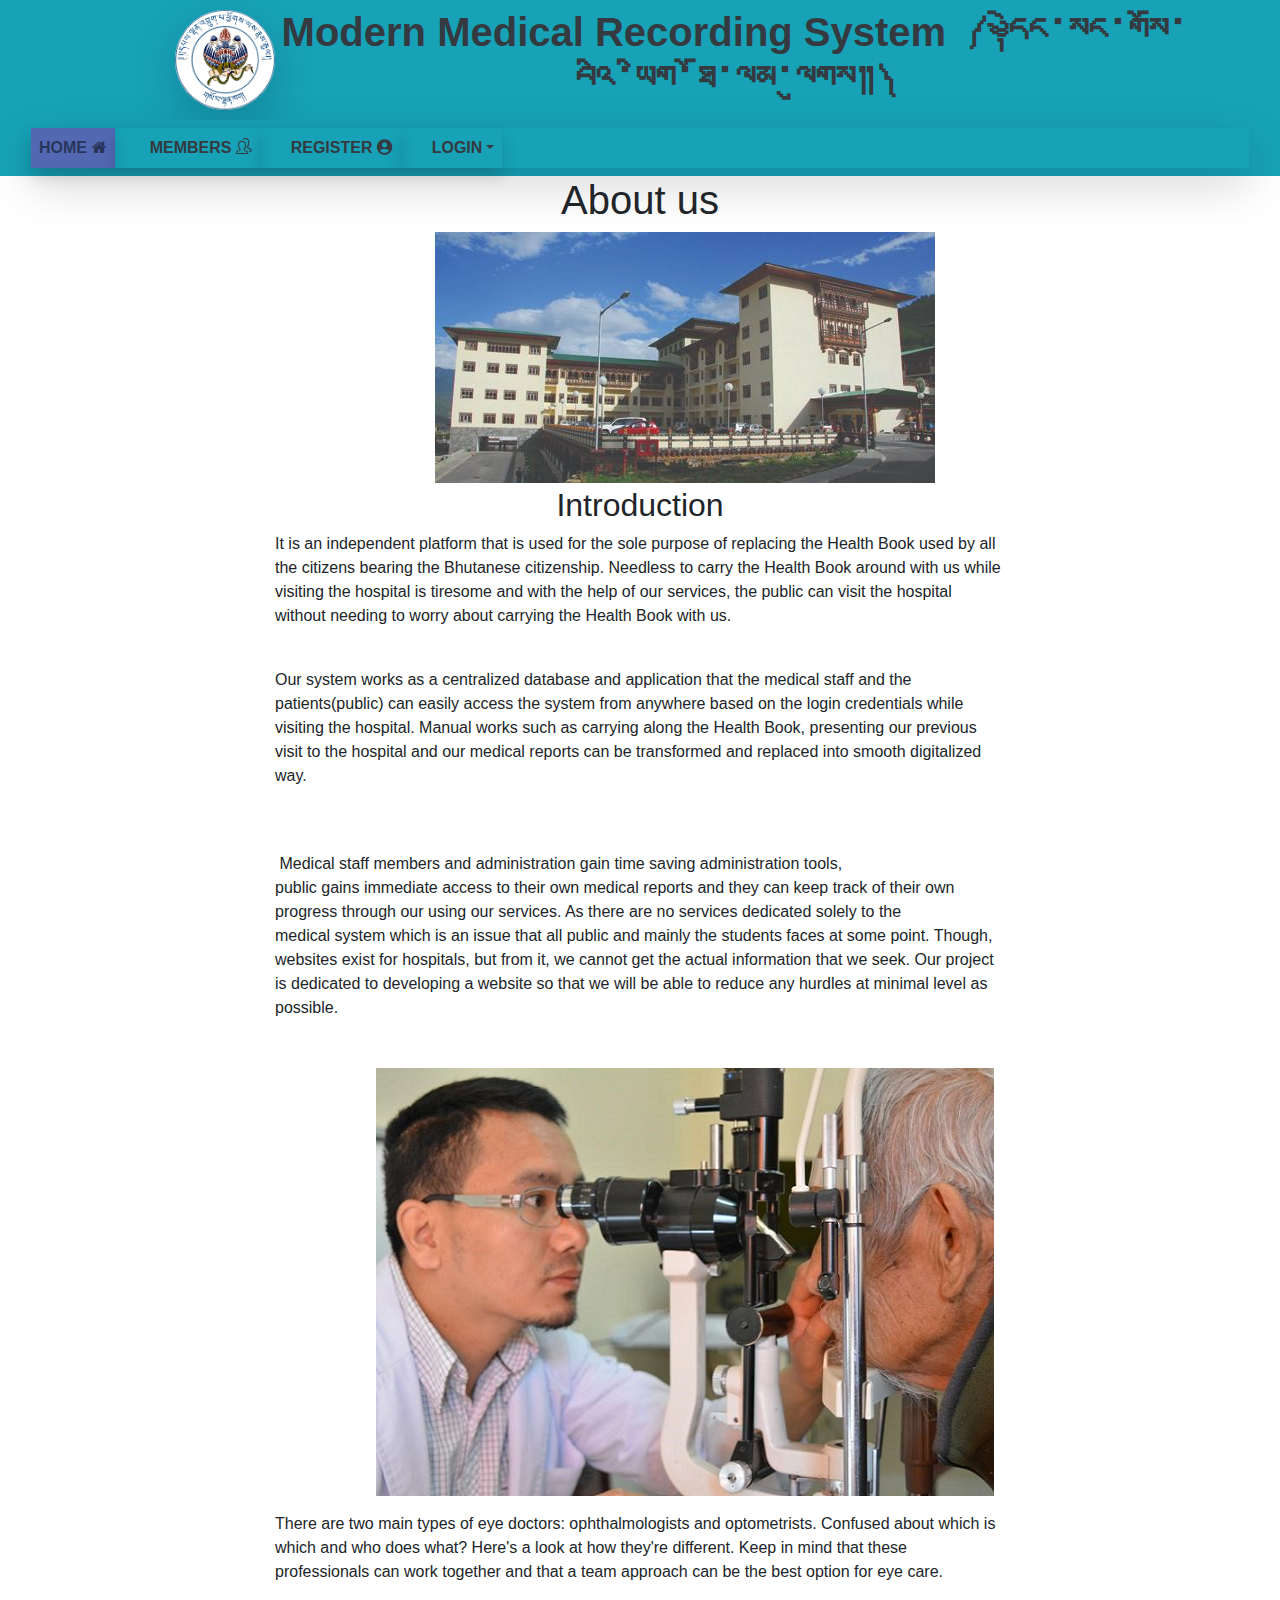
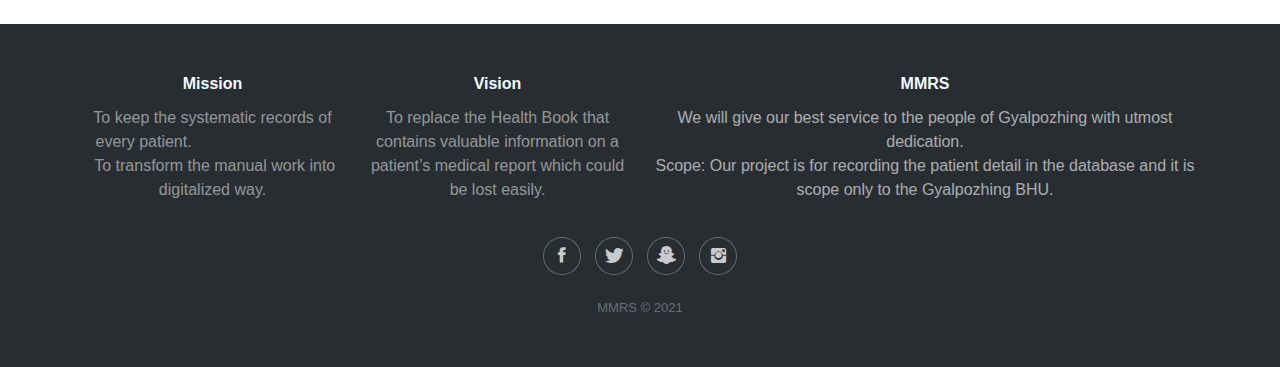
<file: index.html>
<!DOCTYPE html>
<html>

<head>
    <meta charset="utf-8">
    <meta name="viewport" content="width=device-width, initial-scale=1.0, shrink-to-fit=no">
    <title>home</title>
    <link rel="stylesheet" href="assets/bootstrap/css/bootstrap.min.css">
    <link rel="stylesheet" href="https://fonts.googleapis.com/css?family=Abhaya+Libre">
    <link rel="stylesheet" href="https://fonts.googleapis.com/css?family=Abril+Fatface">
    <link rel="stylesheet" href="https://fonts.googleapis.com/css?family=Bitter:400,700">
    <link rel="stylesheet" href="assets/fonts/fontawesome-all.min.css">
    <link rel="stylesheet" href="assets/fonts/font-awesome.min.css">
    <link rel="stylesheet" href="assets/fonts/ionicons.min.css">
    <link rel="stylesheet" href="assets/fonts/simple-line-icons.min.css">
    <link rel="stylesheet" href="assets/fonts/fontawesome5-overrides.min.css">
    <link rel="stylesheet" href="assets/css/Contact-Form-Clean.css">
    <link rel="stylesheet" href="assets/css/Features-Blue.css">
    <link rel="stylesheet" href="assets/css/Footer-Dark.css">
    <link rel="stylesheet" href="assets/css/Header-Dark.css">
    <link rel="stylesheet" href="https://cdnjs.cloudflare.com/ajax/libs/animate.css/3.5.2/animate.min.css">
    <link rel="stylesheet" href="assets/css/Login-Form-Dark-1.css">
    <link rel="stylesheet" href="assets/css/Login-Form-Dark.css">
    <link rel="stylesheet" href="assets/css/Navigation-Clean.css">
    <link rel="stylesheet" href="assets/css/styles.css">
</head>

<body>
    <div></div>
    <div></div>
    <nav class="navbar navbar-dark navbar-expand-lg bg-info navigation-clean-search">
        <div class="container"><img class="rounded-circle shadow-lg" src="assets/img/log.png" width="100" height="100">
            <h1 class="text-center text-dark"><strong>Modern Medical Recording System&nbsp; ༼༆དེང་སང་གསོ་བའི་ཡིག་ཐོ་ལམ་ལུགས༎༽</strong></h1>
        </div>
    </nav>
    <nav class="navbar navbar-light navbar-expand-md text-warning bg-info">
        <div class="container-fluid">
            <div class="btn-group" role="group"></div><button data-toggle="collapse" class="navbar-toggler" data-target="#navcol-2"><span class="sr-only">Toggle navigation</span><span class="navbar-toggler-icon"></span></button>
            <div class="collapse navbar-collapse shadow-lg" id="navcol-2">
                <ul class="nav navbar-nav">
                    <li class="nav-item" role="presentation"></li>
                    <li class="nav-item" role="presentation"></li>
                    <li class="nav-item" role="presentation"></li>
                    <li class="nav-item" role="presentation"><a class="nav-link text-uppercase shadow" data-bs-hover-animate="pulse" href="index.html" style="background-color: rgb(82,104,179);"><strong>HOME</strong><i class="fa fa-home" style="padding-left: 5px;"></i></a></li>
                    <li class="nav-item"
                        role="presentation"><a class="nav-link text-uppercase text-dark shadow" data-bs-hover-animate="pulse" href="untitled.html" style="font-weight: normal;"><strong>&nbsp; &nbsp; &nbsp; MEMBERS</strong><i class="icon-people" style="padding-left: 5px;"></i></a></li>
                    <li
                        class="nav-item" role="presentation"><a class="nav-link text-dark shadow" data-bs-hover-animate="pulse" style="font-style: normal;" href="untitled-2.html"><strong>&nbsp; &nbsp; &nbsp;REGISTER</strong><i class="fas fa-user-circle" style="padding-left: 5px;"></i></a></li>
                        <li
                            class="nav-item dropdown"><a class="dropdown-toggle nav-link text-dark shadow" data-toggle="dropdown" aria-expanded="false" data-bs-hover-animate="pulse" href="#">&nbsp; &nbsp; &nbsp;<strong>LOGIN</strong></a>
                            <div class="dropdown-menu bg-dark" role="menu"
                                data-bs-hover-animate="pulse" style="padding: 2px;"><a class="dropdown-item text-white bg-dark" role="presentation" href="untitled-3.html" style="background-color: rgba(52,44,152,0.51);"><strong>STAFF</strong></a><a class="dropdown-item text-white bg-dark" role="presentation"
                                    href="untitled-4.html"><strong>PATIENT</strong></a></div>
                            </li>
                </ul>
            </div>
        </div>
    </nav>
    <div></div>
    <section id="about-2" class="content-section text-center">
        <div></div>
        <div class="container">
            <div class="row">
                <div class="col">
                    <h1>About us</h1><img src="assets/img/hospital.jpg"></div>
                <div class="col-lg-8 mx-auto">
                    <h2 style="padding-top: 3px;">Introduction</h2>
                    <p class="text-left">It is an independent platform that is&nbsp;used for the sole purpose of replacing the Health Book used by all the citizens bearing the Bhutanese citizenship. Needless to carry the Health Book around with us while visiting the hospital
                        is tiresome and with the help of our services, the public can visit the hospital without needing to worry about carrying the Health Book with us.&nbsp; &nbsp; &nbsp; &nbsp; &nbsp; &nbsp; &nbsp; &nbsp; &nbsp; &nbsp; &nbsp; &nbsp;
                        &nbsp; &nbsp; &nbsp; &nbsp;</p>
                    <p class="text-left"><br>Our system works as a centralized database and application that the medical staff and the patients(public)&nbsp;can easily access the system from anywhere based on the login credentials&nbsp;while visiting the hospital. Manual
                        works&nbsp;such as carrying along the Health Book, presenting our previous visit to the hospital and our medical reports can be transformed&nbsp;and replaced&nbsp;into smooth digitalized way.<br><br></p>
                    <p class="text-left"><br>&nbsp;Medical staff members and administration gain time saving administration tools, public&nbsp;gains&nbsp;immediate access to their own medical reports and they&nbsp;can keep track of their own progress through our using our
                        services. As there are no services&nbsp;dedicated solely to the medical&nbsp;system which is an issue that all public and&nbsp;mainly the&nbsp;students faces&nbsp;at some point. Though, websites exist for hospitals, but from it,&nbsp;we
                        cannot get the actual information that we seek. Our project is dedicated to developing a&nbsp;website&nbsp;so that we will be able to reduce any hurdles at minimal level as possible.<br><br></p>
                </div>
                <div class="col-lg-8 mx-auto">
                    <h2></h2><img src="assets/img/d1.png">
                    <p class="text-left"></p>
                    <p class="text-left"></p>
                    <p class="text-left"></p>
                    <p class="text-left">There are two main types of eye doctors: ophthalmologists and optometrists. Confused about which is which and who does what? Here's a look at how they're different. Keep in mind that these professionals&nbsp;can&nbsp;work together
                        and that a team approach can be the best option for eye care.<br><br></p>
                </div>
            </div>
            <footer></footer>
        </div>
    </section>
    <div class="footer-dark">
        <footer>
            <div class="container">
                <div class="row">
                    <div class="col-sm-6 col-md-3 item">
                        <h3>Mission</h3>
                        <ul>
                            <li><a href="#"></a></li>
                            <li></li>
                            <li><a href="#"></a></li>
                        </ul>
                        <p class="text-white-50">To keep the systematic records of every patient.&nbsp; &nbsp; &nbsp; &nbsp; &nbsp; &nbsp; &nbsp; &nbsp; &nbsp; &nbsp; &nbsp; &nbsp; &nbsp; &nbsp; &nbsp; &nbsp; &nbsp;To transform the manual work into digitalized&nbsp;way.</p>
                    </div>
                    <div class="col-sm-6 col-md-3 item">
                        <h3>Vision</h3>
                        <p class="text-white-50">To replace the Health Book that contains valuable information on a patient’s medical report which could be lost easily. </p>
                        <ul>
                            <li><a href="#"></a></li>
                            <li><a href="#"></a></li>
                            <li><a href="#"></a></li>
                        </ul>
                    </div>
                    <div class="col-md-6 item text">
                        <h3>MMRS</h3>
                        <p class="text-white" style="color: rgb(240,249,255);">We will give our best service to the people of Gyalpozhing with utmost dedication.</p>
                        <p class="text-center text-white" style="color: rgb(240,249,255);">Scope: Our project is for recording the patient detail in the database and it is scope only to the Gyalpozhing BHU.</p>
                    </div>
                    <div class="col item social"><a href="#"><i class="icon ion-social-facebook"></i></a><a href="#"><i class="icon ion-social-twitter"></i></a><a href="#"><i class="icon ion-social-snapchat"></i></a><a href="#"><i class="icon ion-social-instagram"></i></a></div>
                </div>
                <p class="copyright">MMRS © 2021</p>
            </div>
        </footer>
    </div>
    <script src="assets/js/jquery.min.js"></script>
    <script src="assets/bootstrap/js/bootstrap.min.js"></script>
    <script src="assets/js/bs-init.js"></script>
</body>

</html>
</file>
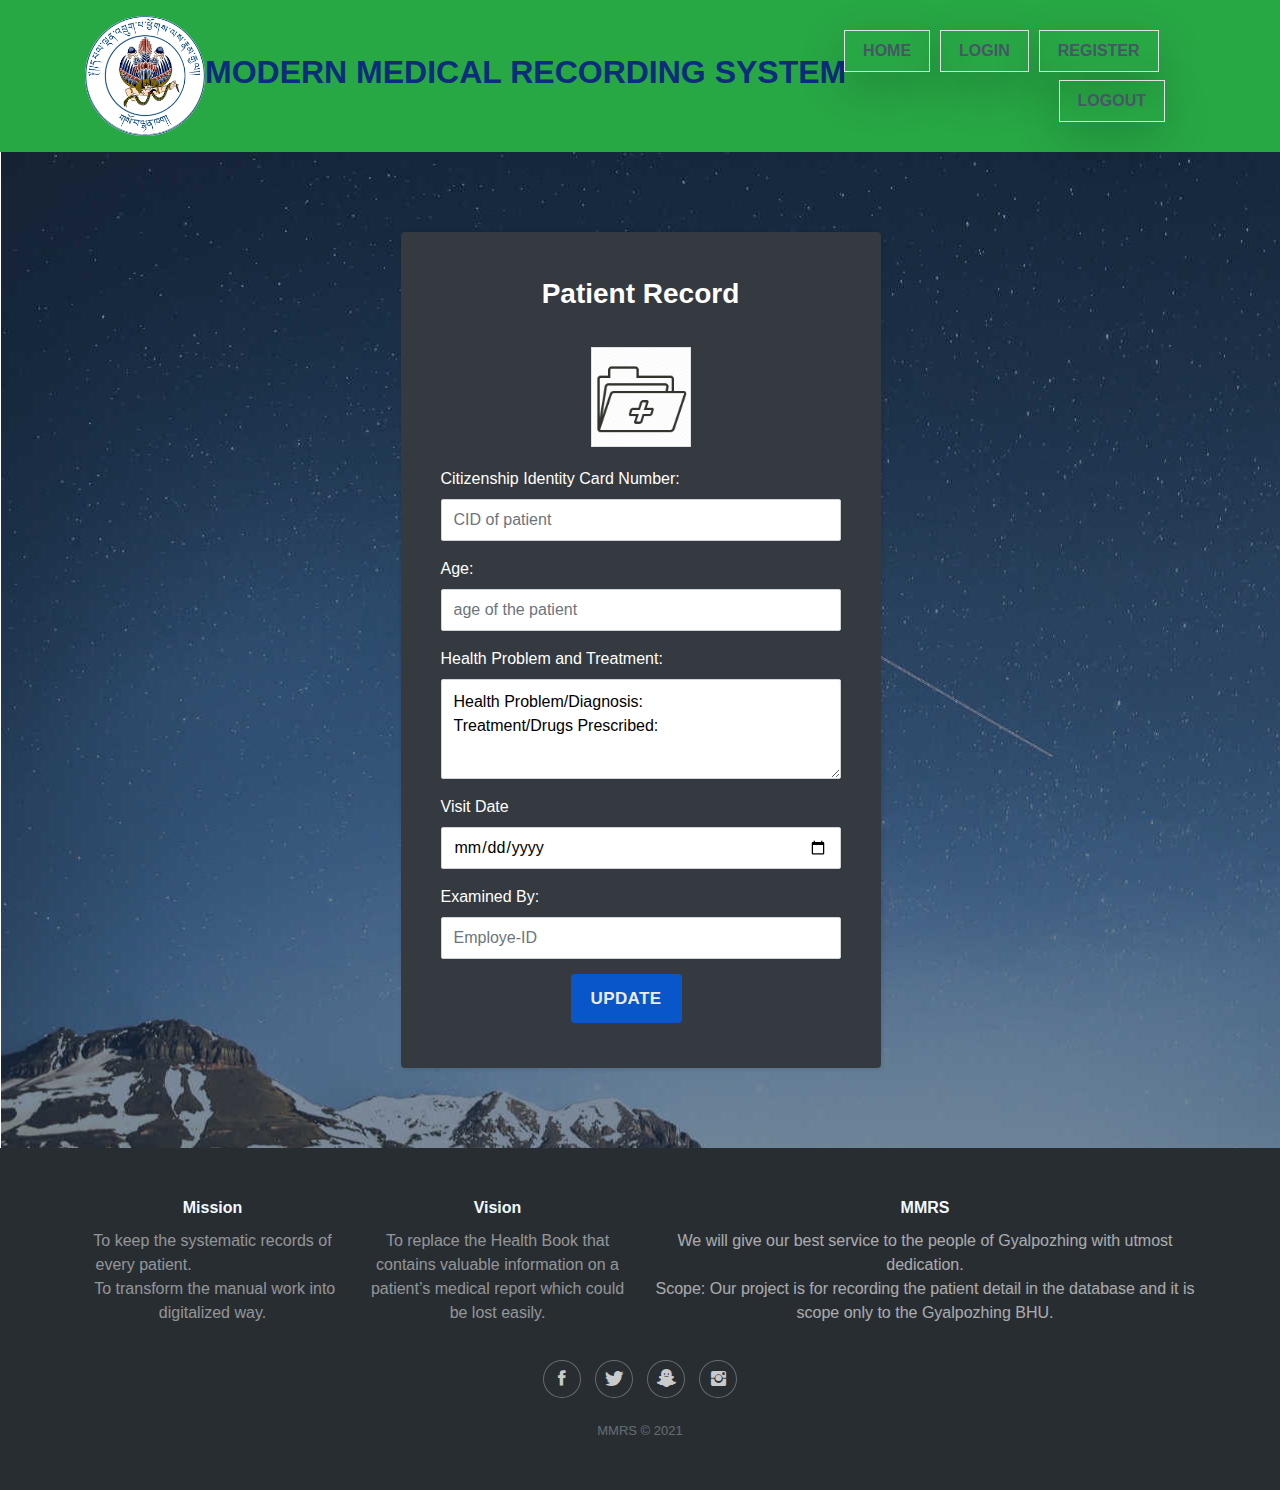
<file: untitled-1.html>
<!DOCTYPE html>
<html>

<head>
    <meta charset="utf-8">
    <meta name="viewport" content="width=device-width, initial-scale=1.0, shrink-to-fit=no">
    <title>home</title>
    <link rel="stylesheet" href="assets/bootstrap/css/bootstrap.min.css">
    <link rel="stylesheet" href="https://fonts.googleapis.com/css?family=Abhaya+Libre">
    <link rel="stylesheet" href="https://fonts.googleapis.com/css?family=Abril+Fatface">
    <link rel="stylesheet" href="https://fonts.googleapis.com/css?family=Bitter:400,700">
    <link rel="stylesheet" href="assets/fonts/fontawesome-all.min.css">
    <link rel="stylesheet" href="assets/fonts/font-awesome.min.css">
    <link rel="stylesheet" href="assets/fonts/ionicons.min.css">
    <link rel="stylesheet" href="assets/fonts/simple-line-icons.min.css">
    <link rel="stylesheet" href="assets/fonts/fontawesome5-overrides.min.css">
    <link rel="stylesheet" href="assets/css/Contact-Form-Clean.css">
    <link rel="stylesheet" href="assets/css/Features-Blue.css">
    <link rel="stylesheet" href="assets/css/Footer-Dark.css">
    <link rel="stylesheet" href="assets/css/Header-Dark.css">
    <link rel="stylesheet" href="https://cdnjs.cloudflare.com/ajax/libs/animate.css/3.5.2/animate.min.css">
    <link rel="stylesheet" href="assets/css/Login-Form-Dark-1.css">
    <link rel="stylesheet" href="assets/css/Login-Form-Dark.css">
    <link rel="stylesheet" href="assets/css/Navigation-Clean.css">
    <link rel="stylesheet" href="assets/css/styles.css">
</head>

<body class="text-secondary">
    <nav class="navbar navbar-light navbar-expand-md bg-success navigation-clean">
        <div class="container"><button data-toggle="collapse" class="navbar-toggler" data-target="#navcol-1"><span class="sr-only">Toggle navigation</span><span class="navbar-toggler-icon"></span></button><img class="rounded-circle" src="assets/img/log.png" width="120" height="120"
                style="margin-left: 0px;">
            <div class="collapse navbar-collapse" id="navcol-1">
                <h2 class="text-center"><strong>MODERN MEDICAL RECORDING SYSTEM</strong></h2>
                <ul class="nav navbar-nav ml-auto">
                    <li class="nav-item" role="presentation" style="margin-left: -10px;"><a class="nav-link border rounded-0 shadow-lg" data-bs-hover-animate="pulse" href="untitled-1.html" style="margin-right: 10px;"><strong>HOME</strong></a></li>
                    <li class="nav-item" role="presentation"><a class="nav-link border rounded-0 shadow-lg" data-bs-hover-animate="pulse" href="untitled-6.html" style="margin-right: 10px;"><strong>LOGIN</strong></a></li>
                    <li class="nav-item" role="presentation"><a class="nav-link border rounded-0 shadow-lg d-inline float-right" data-bs-hover-animate="pulse" href="untitled-5.html" style="margin-right: -100px;"><strong>REGISTER</strong></a></li>
                    <li class="nav-item" role="presentation"><a class="nav-link border rounded-0 shadow-lg d-inline float-right" data-bs-hover-animate="pulse" href="index.html" style="margin-right: 30px;margin-top: 50px;"><strong>LOGOUT</strong></a></li>
                </ul>
            </div>
        </div>
    </nav>
    <div class="contact-clean" style="background-image: url(&quot;assets/img/star-sky.jpg&quot;);margin-left: 1px;">
        <form class="bg-dark form" method="post" action="precord.php">
            <h2 class="text-center text-white">Patient Record</h2><img class="rounded-circle bg-white border rounded-0" src="assets/img/s.png" width="100" height="100" style="margin-left: 150px;"><label class="text-white" style="margin-top: 20px;">Citizenship Identity Card Number:</label>
            <div
                class="form-group"><input class="form-control" type="text" name="cid" placeholder="CID of patient" style="color: black;"></div><label class="text-white">Age:</label><input class="form-control" type="text" name="age" placeholder="age of the patient" style="color: black;">
    <div
        class="form-group"><small class="form-text text-danger"></small></div><label class="text-white">Health Problem and Treatment:</label>
        <div class="form-group"><textarea class="form-control" name="message" placeholder="Disease / reason and prescription" rows="20" style="color: black;">Health Problem/Diagnosis:                                 Treatment/Drugs Prescribed:</textarea></div>
        <div class="form-group"><label class="text-white">Visit Date</label><input class="form-control" type="date" name="date" style="color: black;"></div><label class="text-white">Examined By:</label><input class="form-control" type="text" name="name" placeholder="Employe-ID"
            style="color: black;">
        <div class="form-group"><button class="btn btn-primary" data-bs-hover-animate="pulse" type="submit" style="font-size: 17px;margin-left: 130px;padding-left: 20px;padding-right: 20px;">Update</button></div>
        </form>
        </div>
        <div class="footer-dark">
            <footer>
                <div class="container">
                    <div class="row">
                        <div class="col-sm-6 col-md-3 item">
                            <h3>Mission</h3>
                            <ul>
                                <li><a href="#"></a></li>
                                <li></li>
                                <li><a href="#"></a></li>
                            </ul>
                            <p class="text-white-50">To keep the systematic records of every patient.&nbsp; &nbsp; &nbsp; &nbsp; &nbsp; &nbsp; &nbsp; &nbsp; &nbsp; &nbsp; &nbsp; &nbsp; &nbsp; &nbsp; &nbsp; &nbsp; &nbsp;To transform the manual work into digitalized&nbsp;way.</p>
                        </div>
                        <div class="col-sm-6 col-md-3 item">
                            <h3>Vision</h3>
                            <p class="text-white-50">To replace the Health Book that contains valuable information on a patient’s medical report which could be lost easily. </p>
                            <ul>
                                <li><a href="#"></a></li>
                                <li><a href="#"></a></li>
                                <li><a href="#"></a></li>
                            </ul>
                        </div>
                        <div class="col-md-6 item text">
                            <h3>MMRS</h3>
                            <p class="text-white" style="color: rgb(240,249,255);">We will give our best service to the people of Gyalpozhing with utmost dedication.</p>
                            <p class="text-center text-white" style="color: rgb(240,249,255);">Scope: Our project is for recording the patient detail in the database and it is scope only to the Gyalpozhing BHU.</p>
                        </div>
                        <div class="col item social"><a href="#"><i class="icon ion-social-facebook"></i></a><a href="#"><i class="icon ion-social-twitter"></i></a><a href="#"><i class="icon ion-social-snapchat"></i></a><a href="#"><i class="icon ion-social-instagram"></i></a></div>
                    </div>
                    <p class="copyright">MMRS © 2021</p>
                </div>
            </footer>
        </div>
        <script src="assets/js/jquery.min.js"></script>
        <script src="assets/bootstrap/js/bootstrap.min.js"></script>
        <script src="assets/js/bs-init.js"></script>
</body>

</html>
</file>
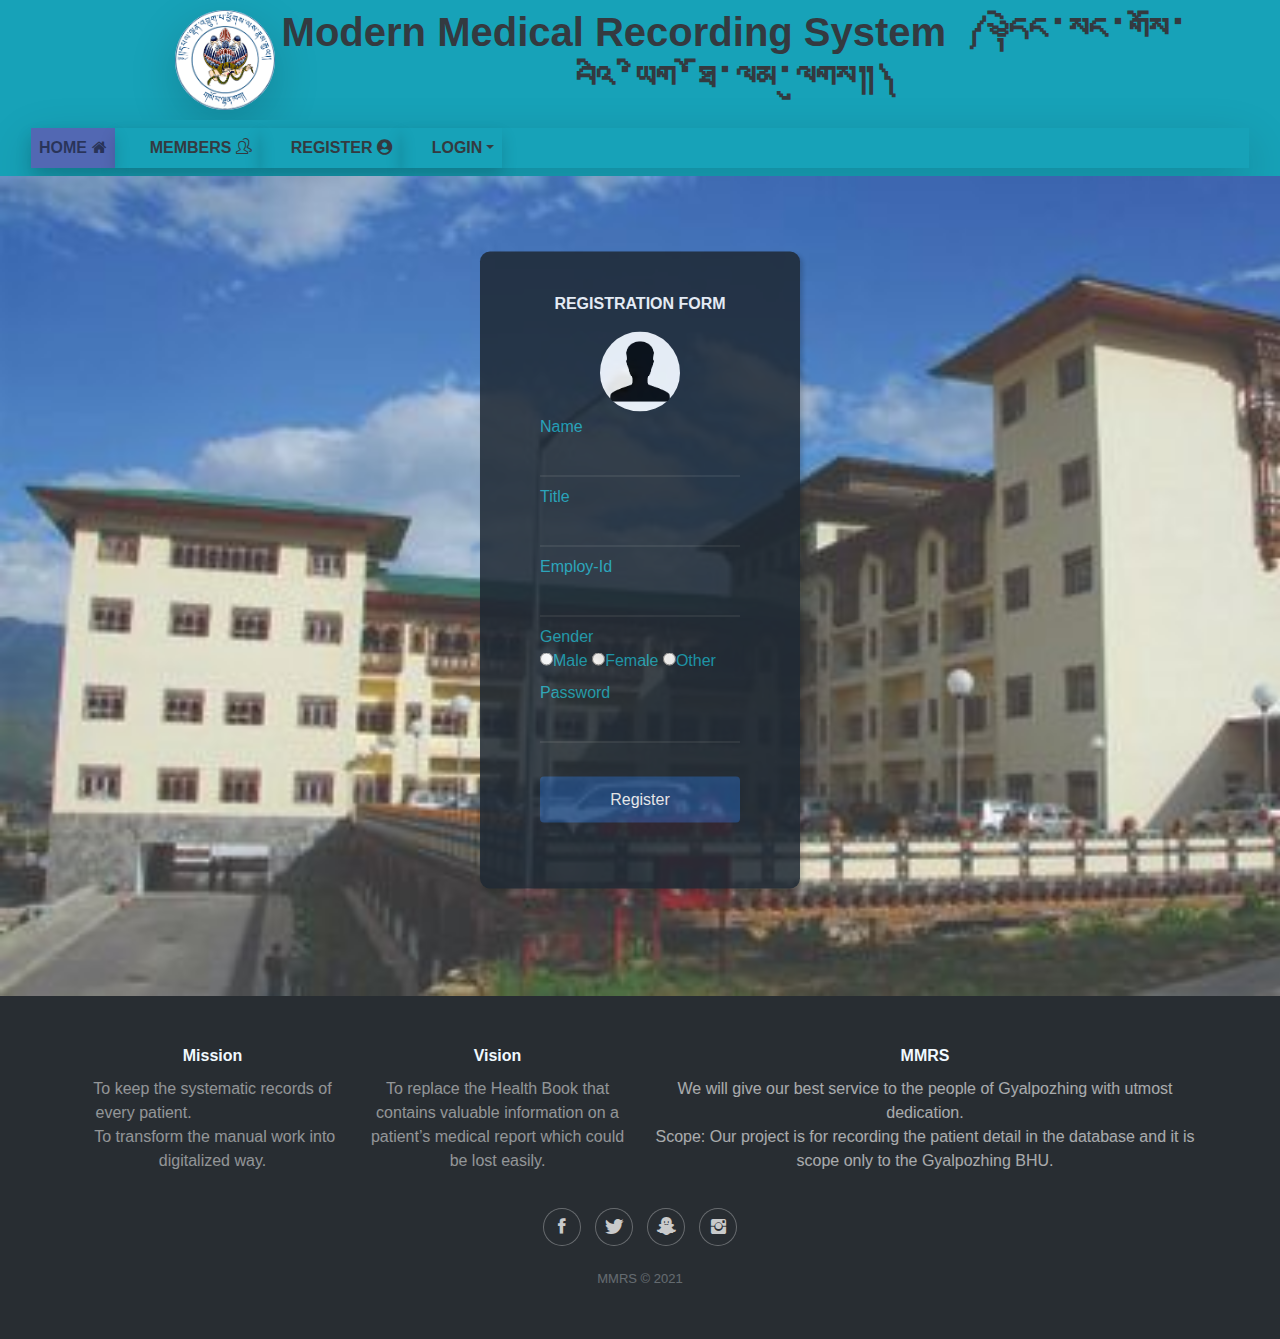
<file: untitled-2.html>
<!DOCTYPE html>
<html>

<head>
    <meta charset="utf-8">
    <meta name="viewport" content="width=device-width, initial-scale=1.0, shrink-to-fit=no">
    <title>home</title>
    <link rel="stylesheet" href="assets/bootstrap/css/bootstrap.min.css">
    <link rel="stylesheet" href="https://fonts.googleapis.com/css?family=Abhaya+Libre">
    <link rel="stylesheet" href="https://fonts.googleapis.com/css?family=Abril+Fatface">
    <link rel="stylesheet" href="https://fonts.googleapis.com/css?family=Bitter:400,700">
    <link rel="stylesheet" href="assets/fonts/fontawesome-all.min.css">
    <link rel="stylesheet" href="assets/fonts/font-awesome.min.css">
    <link rel="stylesheet" href="assets/fonts/ionicons.min.css">
    <link rel="stylesheet" href="assets/fonts/simple-line-icons.min.css">
    <link rel="stylesheet" href="assets/fonts/fontawesome5-overrides.min.css">
    <link rel="stylesheet" href="assets/css/Contact-Form-Clean.css">
    <link rel="stylesheet" href="assets/css/Features-Blue.css">
    <link rel="stylesheet" href="assets/css/Footer-Dark.css">
    <link rel="stylesheet" href="assets/css/Header-Dark.css">
    <link rel="stylesheet" href="https://cdnjs.cloudflare.com/ajax/libs/animate.css/3.5.2/animate.min.css">
    <link rel="stylesheet" href="assets/css/Login-Form-Dark-1.css">
    <link rel="stylesheet" href="assets/css/Login-Form-Dark.css">
    <link rel="stylesheet" href="assets/css/Navigation-Clean.css">
    <link rel="stylesheet" href="assets/css/styles.css">
</head>

<body>
    <div></div>
    <div></div>
    <nav class="navbar navbar-dark navbar-expand-lg bg-info navigation-clean-search">
        <div class="container"><img class="rounded-circle shadow-lg" src="assets/img/log.png" width="100" height="100">
            <h1 class="text-center text-dark"><strong>Modern Medical Recording System&nbsp; ༼༆དེང་སང་གསོ་བའི་ཡིག་ཐོ་ལམ་ལུགས༎༽</strong></h1>
        </div>
    </nav>
    <nav class="navbar navbar-light navbar-expand-md text-warning bg-info">
        <div class="container-fluid">
            <div class="btn-group" role="group"></div><button data-toggle="collapse" class="navbar-toggler" data-target="#navcol-2"><span class="sr-only">Toggle navigation</span><span class="navbar-toggler-icon"></span></button>
            <div class="collapse navbar-collapse shadow-lg" id="navcol-2">
                <ul class="nav navbar-nav">
                    <li class="nav-item" role="presentation"></li>
                    <li class="nav-item" role="presentation"></li>
                    <li class="nav-item" role="presentation"></li>
                    <li class="nav-item" role="presentation"><a class="nav-link text-uppercase shadow" data-bs-hover-animate="pulse" href="index.html" style="background-color: rgb(82,104,179);"><strong>HOME</strong><i class="fa fa-home" style="padding-left: 5px;"></i></a></li>
                    <li class="nav-item"
                        role="presentation"><a class="nav-link text-uppercase text-dark shadow" data-bs-hover-animate="pulse" href="untitled.html" style="font-weight: normal;"><strong>&nbsp; &nbsp; &nbsp; MEMBERS</strong><i class="icon-people" style="padding-left: 5px;"></i></a></li>
                    <li
                        class="nav-item" role="presentation"><a class="nav-link text-dark shadow" data-bs-hover-animate="pulse" style="font-style: normal;" href="untitled-2.html"><strong>&nbsp; &nbsp; &nbsp;REGISTER</strong><i class="fas fa-user-circle" style="padding-left: 5px;"></i></a></li>
                        <li
                            class="nav-item dropdown"><a class="dropdown-toggle nav-link text-dark shadow" data-toggle="dropdown" aria-expanded="false" data-bs-hover-animate="pulse" href="#">&nbsp; &nbsp; &nbsp;<strong>LOGIN</strong></a>
                            <div class="dropdown-menu bg-dark" role="menu"
                                data-bs-hover-animate="pulse" style="padding: 2px;"><a class="dropdown-item text-white bg-dark" role="presentation" href="untitled-3.html" style="background-color: rgba(52,44,152,0.51);"><strong>STAFF</strong></a><a class="dropdown-item text-white bg-dark" role="presentation"
                                    href="untitled-4.html"><strong>PATIENT</strong></a></div>
                            </li>
                </ul>
            </div>
        </div>
    </nav>
    <div class="bg-success login-dark">
        <form class="text-info" method="post" action="hregister.php">
            <h2 class="sr-only">Login Form</h2>
            <p class="text-uppercase text-center text-white"><strong>Registration Form</strong></p><img class="profile" src="assets/img/personicon.png">
            <div></div>
            <div class="form-group"><label>Name<input type="text" class="form-control" name="name" autocomplete="off" required /></label>
                <div><label>Title<input type="text" class="form-control" name="title" autocomplete="off" required /></label><label>Employ-Id<input type="text" class="form-control" name="employid" autocomplete="off" required /></label>
                    <div><label>Gender <br>
    <input type="radio" name="Gender" value="Male"/>Male
    <input type="radio" name= "Gender" value="Female"/>Female
    <input type="radio" name="Gender" value="Other"/>Other</label></div>
                    <div><label>Password<input type="password" class="form-control" name="password" autocomplete="off" required/></label></div>
                </div>
            </div>
            <div class="form-group"><button class="btn btn-primary btn-block" type="submit" name="register" value="Register">Register</button></div>
        </form>
    </div>
    <div class="footer-dark">
        <footer>
            <div class="container">
                <div class="row">
                    <div class="col-sm-6 col-md-3 item">
                        <h3>Mission</h3>
                        <ul>
                            <li><a href="#"></a></li>
                            <li></li>
                            <li><a href="#"></a></li>
                        </ul>
                        <p class="text-white-50">To keep the systematic records of every patient.&nbsp; &nbsp; &nbsp; &nbsp; &nbsp; &nbsp; &nbsp; &nbsp; &nbsp; &nbsp; &nbsp; &nbsp; &nbsp; &nbsp; &nbsp; &nbsp; &nbsp;To transform the manual work into digitalized&nbsp;way.</p>
                    </div>
                    <div class="col-sm-6 col-md-3 item">
                        <h3>Vision</h3>
                        <p class="text-white-50">To replace the Health Book that contains valuable information on a patient’s medical report which could be lost easily. </p>
                        <ul>
                            <li><a href="#"></a></li>
                            <li><a href="#"></a></li>
                            <li><a href="#"></a></li>
                        </ul>
                    </div>
                    <div class="col-md-6 item text">
                        <h3>MMRS</h3>
                        <p class="text-white" style="color: rgb(240,249,255);">We will give our best service to the people of Gyalpozhing with utmost dedication.</p>
                        <p class="text-center text-white" style="color: rgb(240,249,255);">Scope: Our project is for recording the patient detail in the database and it is scope only to the Gyalpozhing BHU.</p>
                    </div>
                    <div class="col item social"><a href="#"><i class="icon ion-social-facebook"></i></a><a href="#"><i class="icon ion-social-twitter"></i></a><a href="#"><i class="icon ion-social-snapchat"></i></a><a href="#"><i class="icon ion-social-instagram"></i></a></div>
                </div>
                <p class="copyright">MMRS © 2021</p>
            </div>
        </footer>
    </div>
    <script src="assets/js/jquery.min.js"></script>
    <script src="assets/bootstrap/js/bootstrap.min.js"></script>
    <script src="assets/js/bs-init.js"></script>
</body>

</html>
</file>
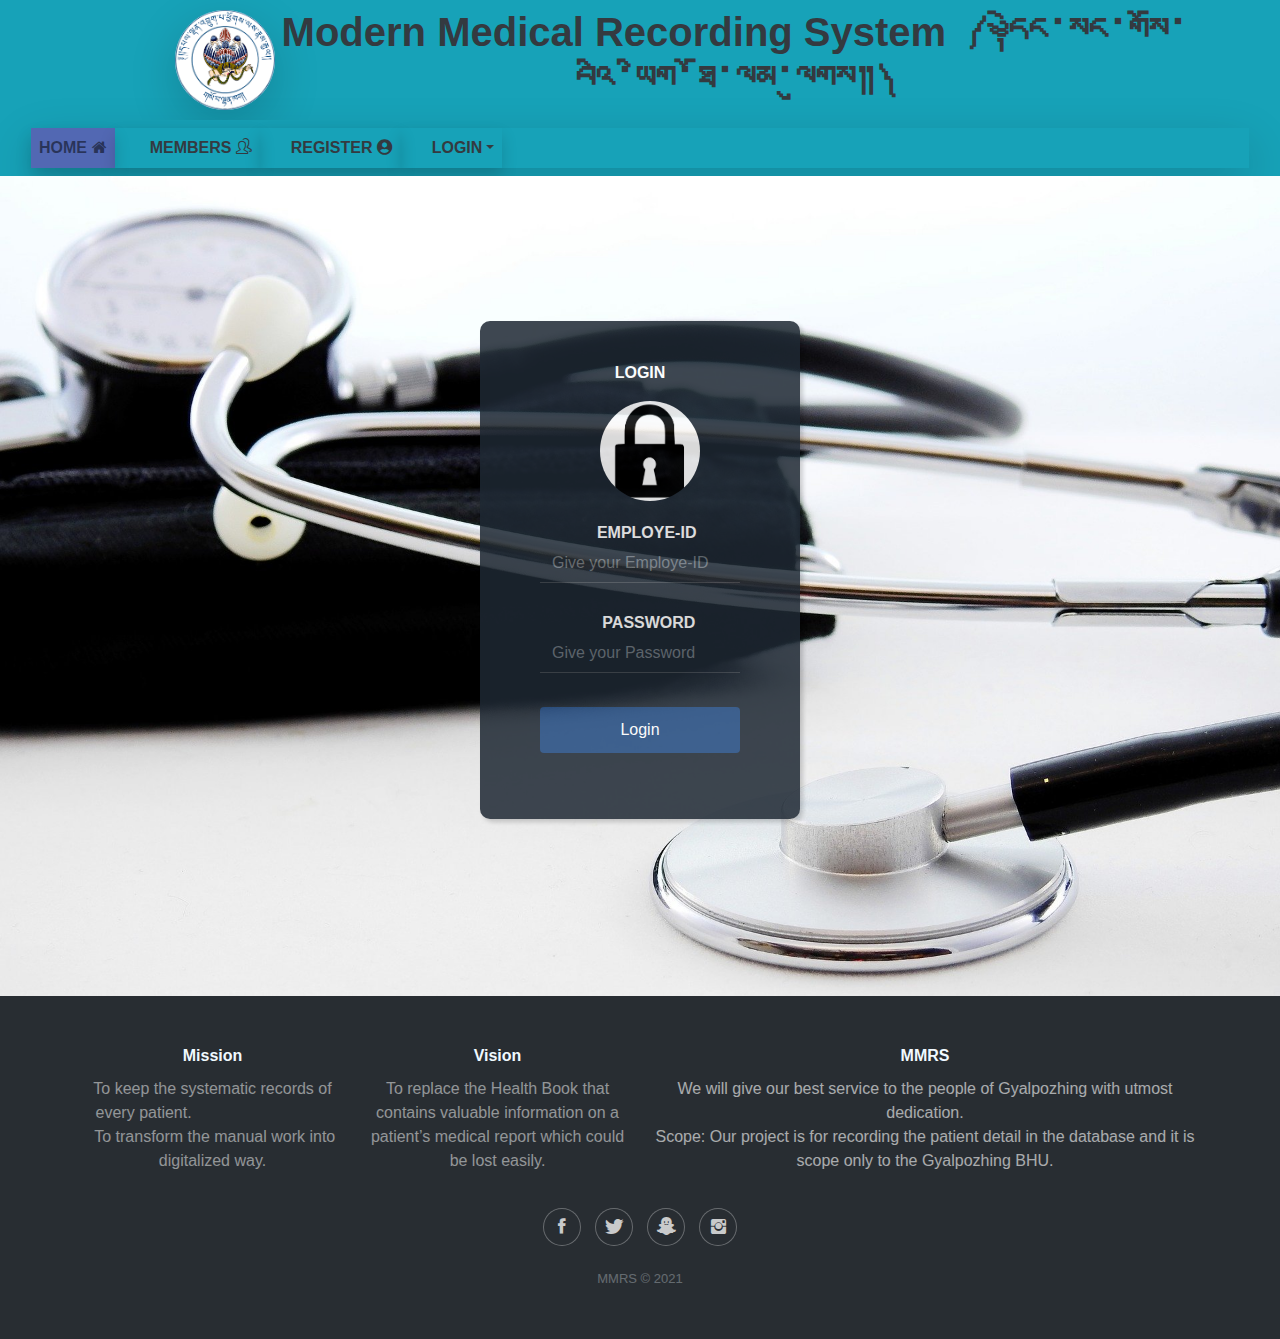
<file: untitled-3.html>
<!DOCTYPE html>
<html>

<head>
    <meta charset="utf-8">
    <meta name="viewport" content="width=device-width, initial-scale=1.0, shrink-to-fit=no">
    <title>home</title>
    <link rel="stylesheet" href="assets/bootstrap/css/bootstrap.min.css">
    <link rel="stylesheet" href="https://fonts.googleapis.com/css?family=Abhaya+Libre">
    <link rel="stylesheet" href="https://fonts.googleapis.com/css?family=Abril+Fatface">
    <link rel="stylesheet" href="https://fonts.googleapis.com/css?family=Bitter:400,700">
    <link rel="stylesheet" href="assets/fonts/fontawesome-all.min.css">
    <link rel="stylesheet" href="assets/fonts/font-awesome.min.css">
    <link rel="stylesheet" href="assets/fonts/ionicons.min.css">
    <link rel="stylesheet" href="assets/fonts/simple-line-icons.min.css">
    <link rel="stylesheet" href="assets/fonts/fontawesome5-overrides.min.css">
    <link rel="stylesheet" href="assets/css/Contact-Form-Clean.css">
    <link rel="stylesheet" href="assets/css/Features-Blue.css">
    <link rel="stylesheet" href="assets/css/Footer-Dark.css">
    <link rel="stylesheet" href="assets/css/Header-Dark.css">
    <link rel="stylesheet" href="https://cdnjs.cloudflare.com/ajax/libs/animate.css/3.5.2/animate.min.css">
    <link rel="stylesheet" href="assets/css/Login-Form-Dark-1.css">
    <link rel="stylesheet" href="assets/css/Login-Form-Dark.css">
    <link rel="stylesheet" href="assets/css/Navigation-Clean.css">
    <link rel="stylesheet" href="assets/css/styles.css">
</head>

<body>
    <nav class="navbar navbar-dark navbar-expand-lg bg-info navigation-clean-search">
        <div class="container"><img class="rounded-circle shadow-lg" src="assets/img/log.png" width="100" height="100">
            <h1 class="text-center text-dark"><strong>Modern Medical Recording System&nbsp; ༼༆དེང་སང་གསོ་བའི་ཡིག་ཐོ་ལམ་ལུགས༎༽</strong></h1>
        </div>
    </nav>
    <nav class="navbar navbar-light navbar-expand-md text-warning bg-info">
        <div class="container-fluid">
            <div class="btn-group" role="group"></div><button data-toggle="collapse" class="navbar-toggler" data-target="#navcol-2"><span class="sr-only">Toggle navigation</span><span class="navbar-toggler-icon"></span></button>
            <div class="collapse navbar-collapse shadow-lg" id="navcol-2">
                <ul class="nav navbar-nav">
                    <li class="nav-item" role="presentation"></li>
                    <li class="nav-item" role="presentation"></li>
                    <li class="nav-item" role="presentation"></li>
                    <li class="nav-item" role="presentation"><a class="nav-link text-uppercase shadow" data-bs-hover-animate="pulse" href="index.html" style="background-color: rgb(82,104,179);"><strong>HOME</strong><i class="fa fa-home" style="padding-left: 5px;"></i></a></li>
                    <li class="nav-item"
                        role="presentation"><a class="nav-link text-uppercase text-dark shadow" data-bs-hover-animate="pulse" href="untitled.html" style="font-weight: normal;"><strong>&nbsp; &nbsp; &nbsp; MEMBERS</strong><i class="icon-people" style="padding-left: 5px;"></i></a></li>
                    <li
                        class="nav-item" role="presentation"><a class="nav-link text-dark shadow" data-bs-hover-animate="pulse" style="font-style: normal;" href="untitled-2.html"><strong>&nbsp; &nbsp; &nbsp;REGISTER</strong><i class="fas fa-user-circle" style="padding-left: 5px;"></i></a></li>
                        <li
                            class="nav-item dropdown"><a class="dropdown-toggle nav-link text-dark shadow" data-toggle="dropdown" aria-expanded="false" data-bs-hover-animate="pulse" href="#">&nbsp; &nbsp; &nbsp;<strong>LOGIN</strong></a>
                            <div class="dropdown-menu bg-dark" role="menu"
                                data-bs-hover-animate="pulse" style="padding: 2px;"><a class="dropdown-item text-white bg-dark" role="presentation" href="untitled-3.html" style="background-color: rgba(52,44,152,0.51);"><strong>STAFF</strong></a><a class="dropdown-item text-white bg-dark" role="presentation"
                                    href="untitled-4.html"><strong>PATIENT</strong></a></div>
                            </li>
                </ul>
            </div>
        </div>
    </nav>
    <div class="login-dark" style="background-image: url(&quot;assets/img/stethoscope-1584223_1920.jpg&quot;);">
        <form class="text-info" method="post" action="hlogin.php">
            <h2 class="sr-only">Login Form</h2>
            <p class="text-uppercase text-center text-white"><strong>LOGIN</strong></p><img class="rounded-circle" src="assets/img/lock.jpg" width="100" height="100" style="margin-left: 60px;">
            <div></div>
            <div class="form-group">
                <div><label class="text-center text-white" style="margin-top: 20px;"><strong>&nbsp; &nbsp; EMPLOYE-ID&nbsp;</strong><input class="form-control" type="text" name="employid" placeholder="Give your Employe-ID"></label><label class="text-center text-white"
                        style="margin-top: 20px;"><strong>&nbsp; &nbsp; PASSWORD</strong><input class="form-control" type="password" name="password" placeholder="Give your Password"></label>
                    <div></div>
                </div>
            </div>
            <div class="form-group"><button class="btn btn-primary btn-block" type="submit">Login</button></div>
        </form>
    </div>
    <div class="footer-dark">
        <footer>
            <div class="container">
                <div class="row">
                    <div class="col-sm-6 col-md-3 item">
                        <h3>Mission</h3>
                        <ul>
                            <li><a href="#"></a></li>
                            <li></li>
                            <li><a href="#"></a></li>
                        </ul>
                        <p class="text-white-50">To keep the systematic records of every patient.&nbsp; &nbsp; &nbsp; &nbsp; &nbsp; &nbsp; &nbsp; &nbsp; &nbsp; &nbsp; &nbsp; &nbsp; &nbsp; &nbsp; &nbsp; &nbsp; &nbsp;To transform the manual work into digitalized&nbsp;way.</p>
                    </div>
                    <div class="col-sm-6 col-md-3 item">
                        <h3>Vision</h3>
                        <p class="text-white-50">To replace the Health Book that contains valuable information on a patient’s medical report which could be lost easily. </p>
                        <ul>
                            <li><a href="#"></a></li>
                            <li><a href="#"></a></li>
                            <li><a href="#"></a></li>
                        </ul>
                    </div>
                    <div class="col-md-6 item text">
                        <h3>MMRS</h3>
                        <p class="text-white" style="color: rgb(240,249,255);">We will give our best service to the people of Gyalpozhing with utmost dedication.</p>
                        <p class="text-center text-white" style="color: rgb(240,249,255);">Scope: Our project is for recording the patient detail in the database and it is scope only to the Gyalpozhing BHU.</p>
                    </div>
                    <div class="col item social"><a href="#"><i class="icon ion-social-facebook"></i></a><a href="#"><i class="icon ion-social-twitter"></i></a><a href="#"><i class="icon ion-social-snapchat"></i></a><a href="#"><i class="icon ion-social-instagram"></i></a></div>
                </div>
                <p class="copyright">MMRS © 2021</p>
            </div>
        </footer>
    </div>
    <script src="assets/js/jquery.min.js"></script>
    <script src="assets/bootstrap/js/bootstrap.min.js"></script>
    <script src="assets/js/bs-init.js"></script>
</body>

</html>
</file>
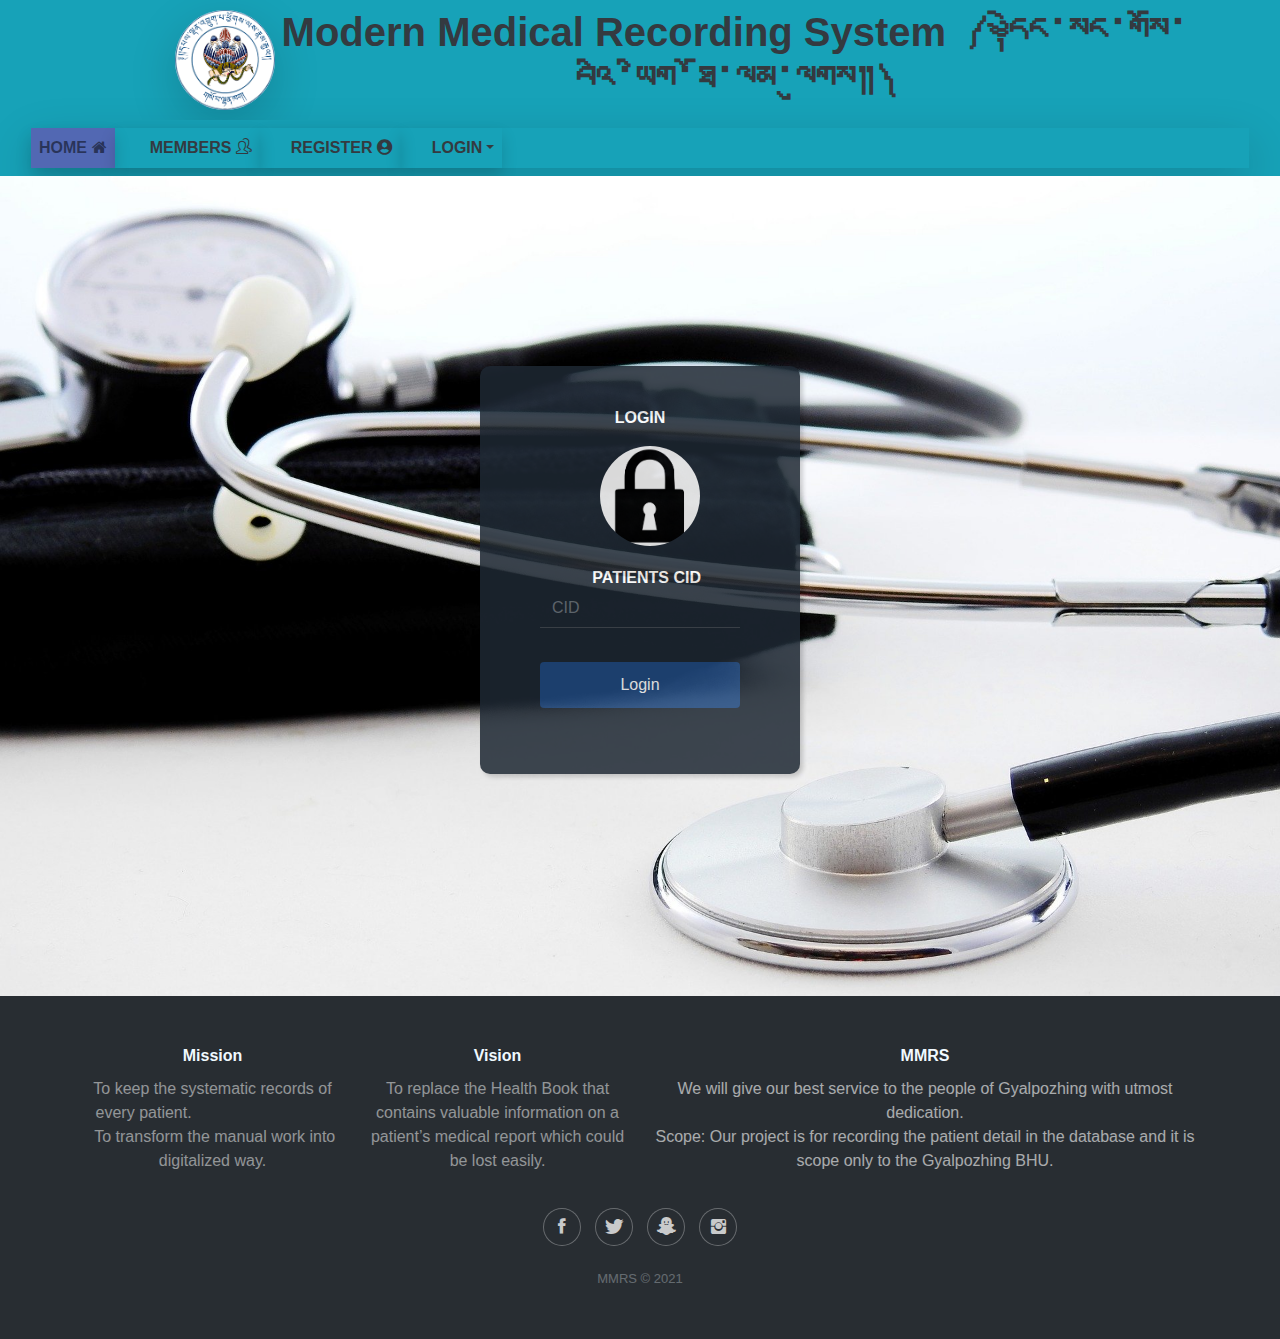
<file: untitled-4.html>
<!DOCTYPE html>
<html>

<head>
    <meta charset="utf-8">
    <meta name="viewport" content="width=device-width, initial-scale=1.0, shrink-to-fit=no">
    <title>home</title>
    <link rel="stylesheet" href="assets/bootstrap/css/bootstrap.min.css">
    <link rel="stylesheet" href="https://fonts.googleapis.com/css?family=Abhaya+Libre">
    <link rel="stylesheet" href="https://fonts.googleapis.com/css?family=Abril+Fatface">
    <link rel="stylesheet" href="https://fonts.googleapis.com/css?family=Bitter:400,700">
    <link rel="stylesheet" href="assets/fonts/fontawesome-all.min.css">
    <link rel="stylesheet" href="assets/fonts/font-awesome.min.css">
    <link rel="stylesheet" href="assets/fonts/ionicons.min.css">
    <link rel="stylesheet" href="assets/fonts/simple-line-icons.min.css">
    <link rel="stylesheet" href="assets/fonts/fontawesome5-overrides.min.css">
    <link rel="stylesheet" href="assets/css/Contact-Form-Clean.css">
    <link rel="stylesheet" href="assets/css/Features-Blue.css">
    <link rel="stylesheet" href="assets/css/Footer-Dark.css">
    <link rel="stylesheet" href="assets/css/Header-Dark.css">
    <link rel="stylesheet" href="https://cdnjs.cloudflare.com/ajax/libs/animate.css/3.5.2/animate.min.css">
    <link rel="stylesheet" href="assets/css/Login-Form-Dark-1.css">
    <link rel="stylesheet" href="assets/css/Login-Form-Dark.css">
    <link rel="stylesheet" href="assets/css/Navigation-Clean.css">
    <link rel="stylesheet" href="assets/css/styles.css">
</head>

<body>
    <nav class="navbar navbar-dark navbar-expand-lg bg-info navigation-clean-search">
        <div class="container"><img class="rounded-circle shadow-lg" src="assets/img/log.png" width="100" height="100">
            <h1 class="text-center text-dark"><strong>Modern Medical Recording System&nbsp; ༼༆དེང་སང་གསོ་བའི་ཡིག་ཐོ་ལམ་ལུགས༎༽</strong></h1>
        </div>
    </nav>
    <nav class="navbar navbar-light navbar-expand-md text-warning bg-info">
        <div class="container-fluid">
            <div class="btn-group" role="group"></div><button data-toggle="collapse" class="navbar-toggler" data-target="#navcol-2"><span class="sr-only">Toggle navigation</span><span class="navbar-toggler-icon"></span></button>
            <div class="collapse navbar-collapse shadow-lg" id="navcol-2">
                <ul class="nav navbar-nav">
                    <li class="nav-item" role="presentation"></li>
                    <li class="nav-item" role="presentation"></li>
                    <li class="nav-item" role="presentation"></li>
                    <li class="nav-item" role="presentation"><a class="nav-link text-uppercase shadow" data-bs-hover-animate="pulse" href="index.html" style="background-color: rgb(82,104,179);"><strong>HOME</strong><i class="fa fa-home" style="padding-left: 5px;"></i></a></li>
                    <li class="nav-item"
                        role="presentation"><a class="nav-link text-uppercase text-dark shadow" data-bs-hover-animate="pulse" href="untitled.html" style="font-weight: normal;"><strong>&nbsp; &nbsp; &nbsp; MEMBERS</strong><i class="icon-people" style="padding-left: 5px;"></i></a></li>
                    <li
                        class="nav-item" role="presentation"><a class="nav-link text-dark shadow" data-bs-hover-animate="pulse" style="font-style: normal;" href="untitled-2.html"><strong>&nbsp; &nbsp; &nbsp;REGISTER</strong><i class="fas fa-user-circle" style="padding-left: 5px;"></i></a></li>
                        <li
                            class="nav-item dropdown"><a class="dropdown-toggle nav-link text-dark shadow" data-toggle="dropdown" aria-expanded="false" data-bs-hover-animate="pulse" href="#">&nbsp; &nbsp; &nbsp;<strong>LOGIN</strong></a>
                            <div class="dropdown-menu bg-dark" role="menu"
                                data-bs-hover-animate="pulse" style="padding: 2px;"><a class="dropdown-item text-white bg-dark" role="presentation" href="untitled-3.html" style="background-color: rgba(52,44,152,0.51);"><strong>STAFF</strong></a><a class="dropdown-item text-white bg-dark" role="presentation"
                                    href="untitled-4.html"><strong>PATIENT</strong></a></div>
                            </li>
                </ul>
            </div>
        </div>
    </nav>
    <div class="bg-success login-dark" style="background-image: url(&quot;assets/img/stethoscope-1584223_1920.jpg&quot;);">
        <form class="text-info" method="post" action="pdlogin.php">
            <h2 class="sr-only">Login Form</h2>
            <p class="text-uppercase text-center text-white"><strong>LOGIN</strong></p><img class="rounded-circle" src="assets/img/lock.jpg" width="100" height="100" style="margin-left: 60px;">
            <div></div>
            <div class="form-group">
                <div><label class="text-center text-white" style="margin-top: 20px;"><strong>&nbsp; &nbsp; PATIENTS CID&nbsp;</strong><input class="form-control" type="text" name="cid" placeholder="CID"></label>
                    <div></div>
                </div>
            </div>
            <div class="form-group"><button class="btn btn-primary btn-block" type="submit">Login</button></div>
        </form>
    </div>
    <div class="footer-dark">
        <footer>
            <div class="container">
                <div class="row">
                    <div class="col-sm-6 col-md-3 item">
                        <h3>Mission</h3>
                        <ul>
                            <li><a href="#"></a></li>
                            <li></li>
                            <li><a href="#"></a></li>
                        </ul>
                        <p class="text-white-50">To keep the systematic records of every patient.&nbsp; &nbsp; &nbsp; &nbsp; &nbsp; &nbsp; &nbsp; &nbsp; &nbsp; &nbsp; &nbsp; &nbsp; &nbsp; &nbsp; &nbsp; &nbsp; &nbsp;To transform the manual work into digitalized&nbsp;way.</p>
                    </div>
                    <div class="col-sm-6 col-md-3 item">
                        <h3>Vision</h3>
                        <p class="text-white-50">To replace the Health Book that contains valuable information on a patient’s medical report which could be lost easily. </p>
                        <ul>
                            <li><a href="#"></a></li>
                            <li><a href="#"></a></li>
                            <li><a href="#"></a></li>
                        </ul>
                    </div>
                    <div class="col-md-6 item text">
                        <h3>MMRS</h3>
                        <p class="text-white" style="color: rgb(240,249,255);">We will give our best service to the people of Gyalpozhing with utmost dedication.</p>
                        <p class="text-center text-white" style="color: rgb(240,249,255);">Scope: Our project is for recording the patient detail in the database and it is scope only to the Gyalpozhing BHU.</p>
                    </div>
                    <div class="col item social"><a href="#"><i class="icon ion-social-facebook"></i></a><a href="#"><i class="icon ion-social-twitter"></i></a><a href="#"><i class="icon ion-social-snapchat"></i></a><a href="#"><i class="icon ion-social-instagram"></i></a></div>
                </div>
                <p class="copyright">MMRS © 2021</p>
            </div>
        </footer>
    </div>
    <script src="assets/js/jquery.min.js"></script>
    <script src="assets/bootstrap/js/bootstrap.min.js"></script>
    <script src="assets/js/bs-init.js"></script>
</body>

</html>
</file>
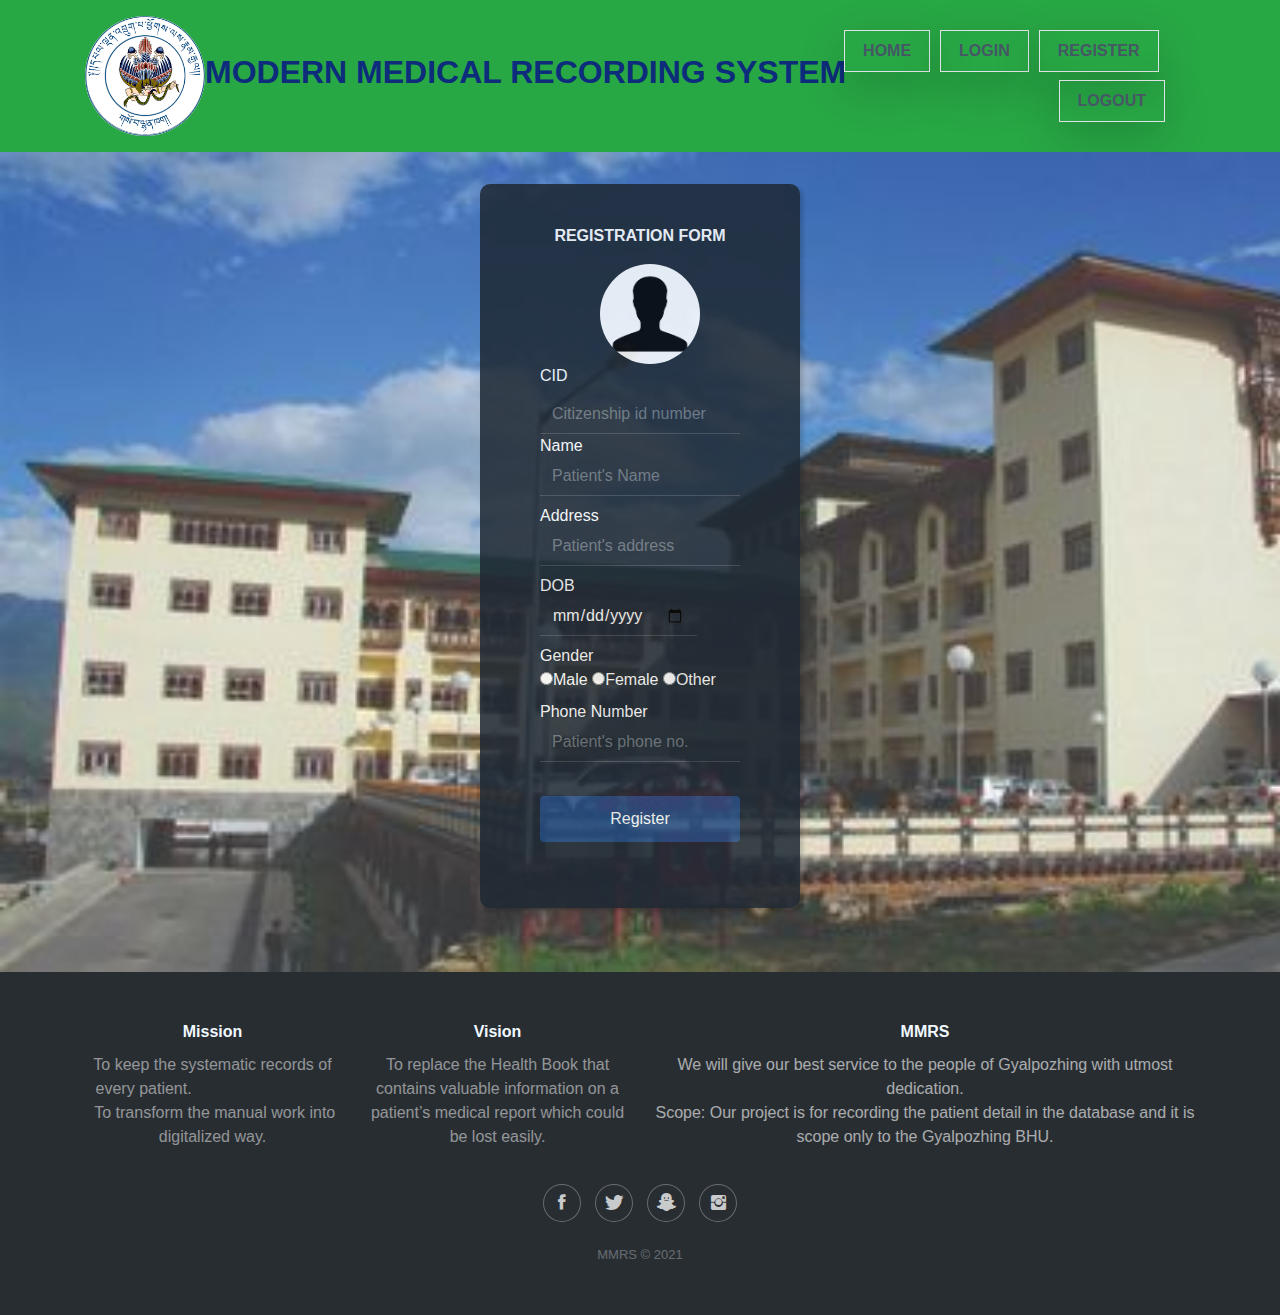
<file: untitled-5.html>
<!DOCTYPE html>
<html>

<head>
    <meta charset="utf-8">
    <meta name="viewport" content="width=device-width, initial-scale=1.0, shrink-to-fit=no">
    <title>home</title>
    <link rel="stylesheet" href="assets/bootstrap/css/bootstrap.min.css">
    <link rel="stylesheet" href="https://fonts.googleapis.com/css?family=Abhaya+Libre">
    <link rel="stylesheet" href="https://fonts.googleapis.com/css?family=Abril+Fatface">
    <link rel="stylesheet" href="https://fonts.googleapis.com/css?family=Bitter:400,700">
    <link rel="stylesheet" href="assets/fonts/fontawesome-all.min.css">
    <link rel="stylesheet" href="assets/fonts/font-awesome.min.css">
    <link rel="stylesheet" href="assets/fonts/ionicons.min.css">
    <link rel="stylesheet" href="assets/fonts/simple-line-icons.min.css">
    <link rel="stylesheet" href="assets/fonts/fontawesome5-overrides.min.css">
    <link rel="stylesheet" href="assets/css/Contact-Form-Clean.css">
    <link rel="stylesheet" href="assets/css/Features-Blue.css">
    <link rel="stylesheet" href="assets/css/Footer-Dark.css">
    <link rel="stylesheet" href="assets/css/Header-Dark.css">
    <link rel="stylesheet" href="https://cdnjs.cloudflare.com/ajax/libs/animate.css/3.5.2/animate.min.css">
    <link rel="stylesheet" href="assets/css/Login-Form-Dark-1.css">
    <link rel="stylesheet" href="assets/css/Login-Form-Dark.css">
    <link rel="stylesheet" href="assets/css/Navigation-Clean.css">
    <link rel="stylesheet" href="assets/css/styles.css">
</head>

<body>
    <nav class="navbar navbar-light navbar-expand-md bg-success navigation-clean">
        <div class="container"><button data-toggle="collapse" class="navbar-toggler" data-target="#navcol-1"><span class="sr-only">Toggle navigation</span><span class="navbar-toggler-icon"></span></button><img class="rounded-circle" src="assets/img/log.png" width="120" height="120"
                style="margin-left: 0px;">
            <div class="collapse navbar-collapse" id="navcol-1">
                <h2 class="text-center"><strong>MODERN MEDICAL RECORDING SYSTEM</strong></h2>
                <ul class="nav navbar-nav ml-auto">
                    <li class="nav-item" role="presentation" style="margin-left: -10px;"><a class="nav-link border rounded-0 shadow-lg" data-bs-hover-animate="pulse" href="untitled-1.html" style="margin-right: 10px;"><strong>HOME</strong></a></li>
                    <li class="nav-item" role="presentation"><a class="nav-link border rounded-0 shadow-lg" data-bs-hover-animate="pulse" href="untitled-6.html" style="margin-right: 10px;"><strong>LOGIN</strong></a></li>
                    <li class="nav-item" role="presentation"><a class="nav-link border rounded-0 shadow-lg d-inline float-right" data-bs-hover-animate="pulse" href="untitled-5.html" style="margin-right: -100px;"><strong>REGISTER</strong></a></li>
                    <li class="nav-item" role="presentation"><a class="nav-link border rounded-0 shadow-lg d-inline float-right" data-bs-hover-animate="pulse" href="index.html" style="margin-right: 30px;margin-top: 50px;"><strong>LOGOUT</strong></a></li>
                </ul>
            </div>
        </div>
    </nav>
    <div class="login-dark">
        <form class="text-info" method="post" action="pregister.php">
            <h2 class="sr-only">Login Form</h2>
            <p class="text-uppercase text-center text-white"><strong>Registration Form</strong></p><img class="rounded-circle" src="assets/img/personicon.png" height="100" alt="100" style="margin-left: 60px;">
            <div></div>
            <div class="form-group">
                <div><label class="text-white">CID</label><input class="form-control" type="number" placeholder="Citizenship id number" name="cid" style="color: white;"><label class="text-white">Name<input type="text" class="form-control" name="name" autocomplete="off" required placeholder="Patient's Name" /></label><label class="text-white">Address<input type="text" class="form-control" name="address" autocomplete="off" required placeholder="Patient's address" /></label>
                    <label
                        class="text-white">DOB<input class="form-control" type="date" name="dob" style="color: semi-white;"></label>
                        <div><label style="color: white;">Gender <br>
    <input type="radio" name="Gender" value="Male"/>Male
    <input type="radio" name= "Gender" value="Female"/>Female
    <input type="radio" name="Gender" value="Other"/>Other</label></div>
                        <div><label class="text-white">Phone Number<input class="form-control" type="number" placeholder="Patient's phone no." name="phone"></label></div>
                </div>
            </div>
            <div class="form-group"><button class="btn btn-primary btn-block" type="submit" name="register" value="Register">Register</button></div>
        </form>
    </div>
    <div class="footer-dark">
        <footer>
            <div class="container">
                <div class="row">
                    <div class="col-sm-6 col-md-3 item">
                        <h3>Mission</h3>
                        <ul>
                            <li><a href="#"></a></li>
                            <li></li>
                            <li><a href="#"></a></li>
                        </ul>
                        <p class="text-white-50">To keep the systematic records of every patient.&nbsp; &nbsp; &nbsp; &nbsp; &nbsp; &nbsp; &nbsp; &nbsp; &nbsp; &nbsp; &nbsp; &nbsp; &nbsp; &nbsp; &nbsp; &nbsp; &nbsp;To transform the manual work into digitalized&nbsp;way.</p>
                    </div>
                    <div class="col-sm-6 col-md-3 item">
                        <h3>Vision</h3>
                        <p class="text-white-50">To replace the Health Book that contains valuable information on a patient’s medical report which could be lost easily. </p>
                        <ul>
                            <li><a href="#"></a></li>
                            <li><a href="#"></a></li>
                            <li><a href="#"></a></li>
                        </ul>
                    </div>
                    <div class="col-md-6 item text">
                        <h3>MMRS</h3>
                        <p class="text-white" style="color: rgb(240,249,255);">We will give our best service to the people of Gyalpozhing with utmost dedication.</p>
                        <p class="text-center text-white" style="color: rgb(240,249,255);">Scope: Our project is for recording the patient detail in the database and it is scope only to the Gyalpozhing BHU.</p>
                    </div>
                    <div class="col item social"><a href="#"><i class="icon ion-social-facebook"></i></a><a href="#"><i class="icon ion-social-twitter"></i></a><a href="#"><i class="icon ion-social-snapchat"></i></a><a href="#"><i class="icon ion-social-instagram"></i></a></div>
                </div>
                <p class="copyright">MMRS © 2021</p>
            </div>
        </footer>
    </div>
    <form class="text-info" method="post" action="hregister.php">
        <h2 class="sr-only">Login Form</h2>
    </form>
    <script src="assets/js/jquery.min.js"></script>
    <script src="assets/bootstrap/js/bootstrap.min.js"></script>
    <script src="assets/js/bs-init.js"></script>
</body>

</html>
</file>
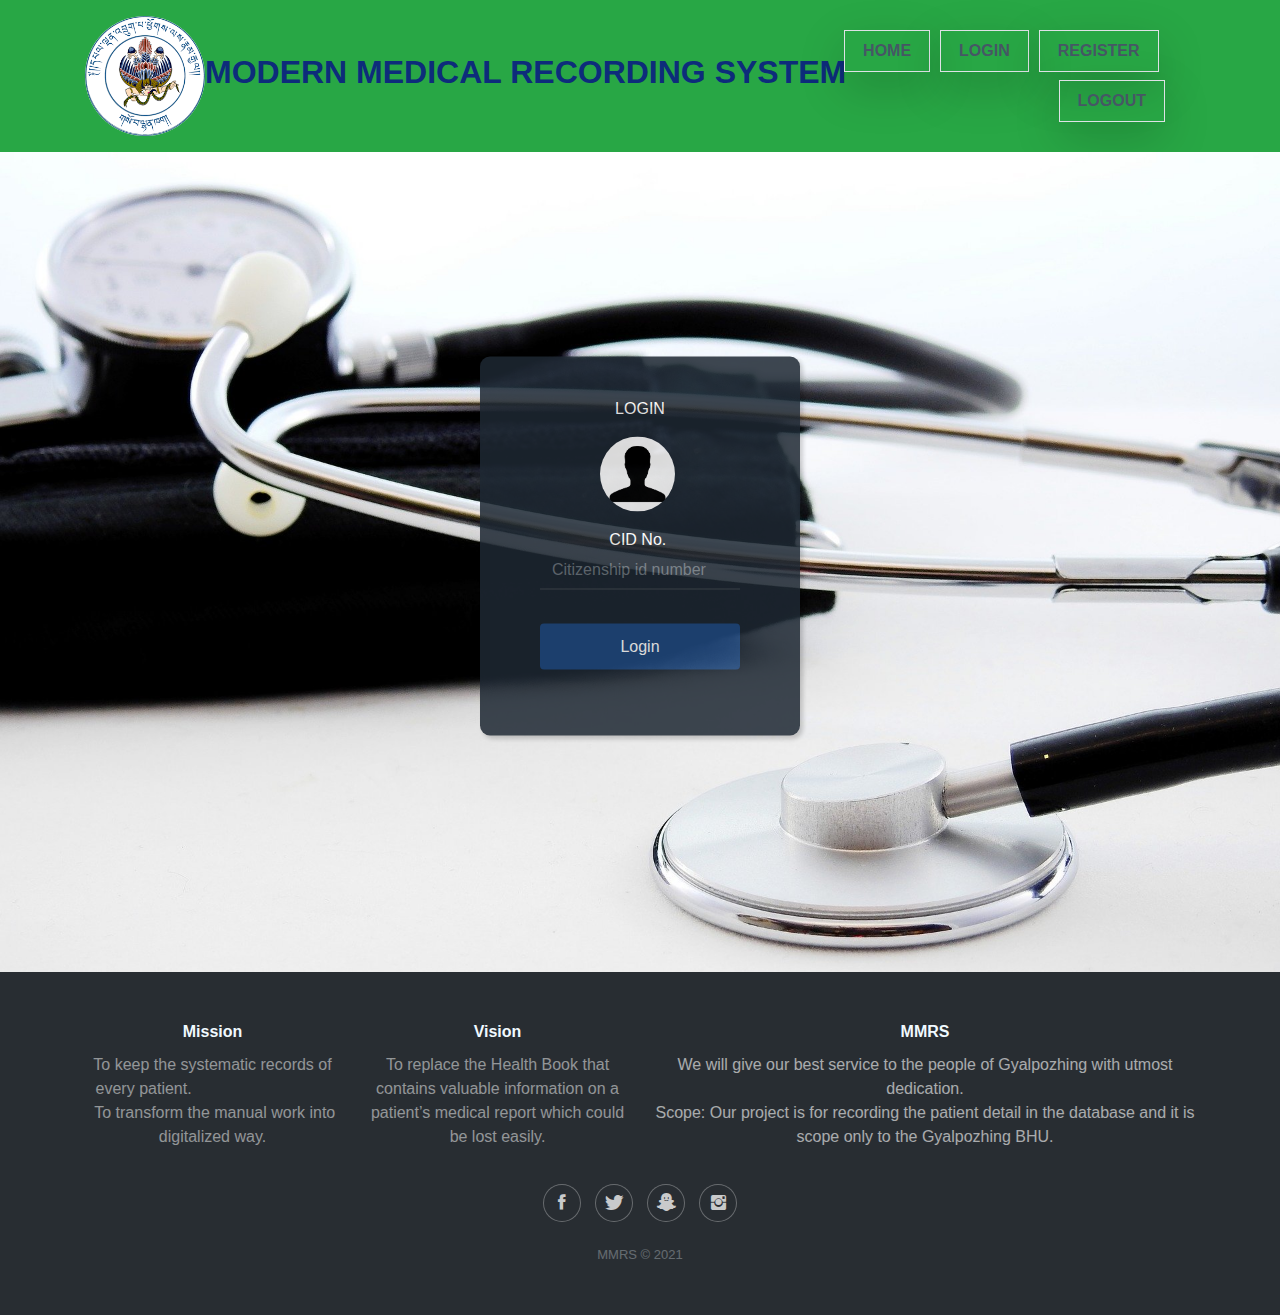
<file: untitled-6.html>
<!DOCTYPE html>
<html>

<head>
    <meta charset="utf-8">
    <meta name="viewport" content="width=device-width, initial-scale=1.0, shrink-to-fit=no">
    <title>home</title>
    <link rel="stylesheet" href="assets/bootstrap/css/bootstrap.min.css">
    <link rel="stylesheet" href="https://fonts.googleapis.com/css?family=Abhaya+Libre">
    <link rel="stylesheet" href="https://fonts.googleapis.com/css?family=Abril+Fatface">
    <link rel="stylesheet" href="https://fonts.googleapis.com/css?family=Bitter:400,700">
    <link rel="stylesheet" href="assets/fonts/fontawesome-all.min.css">
    <link rel="stylesheet" href="assets/fonts/font-awesome.min.css">
    <link rel="stylesheet" href="assets/fonts/ionicons.min.css">
    <link rel="stylesheet" href="assets/fonts/simple-line-icons.min.css">
    <link rel="stylesheet" href="assets/fonts/fontawesome5-overrides.min.css">
    <link rel="stylesheet" href="assets/css/Contact-Form-Clean.css">
    <link rel="stylesheet" href="assets/css/Features-Blue.css">
    <link rel="stylesheet" href="assets/css/Footer-Dark.css">
    <link rel="stylesheet" href="assets/css/Header-Dark.css">
    <link rel="stylesheet" href="https://cdnjs.cloudflare.com/ajax/libs/animate.css/3.5.2/animate.min.css">
    <link rel="stylesheet" href="assets/css/Login-Form-Dark-1.css">
    <link rel="stylesheet" href="assets/css/Login-Form-Dark.css">
    <link rel="stylesheet" href="assets/css/Navigation-Clean.css">
    <link rel="stylesheet" href="assets/css/styles.css">
</head>

<body>
    <nav class="navbar navbar-light navbar-expand-md bg-success navigation-clean">
        <div class="container"><button data-toggle="collapse" class="navbar-toggler" data-target="#navcol-1"><span class="sr-only">Toggle navigation</span><span class="navbar-toggler-icon"></span></button><img class="rounded-circle" src="assets/img/log.png" width="120" height="120"
                style="margin-left: 0px;">
            <div class="collapse navbar-collapse" id="navcol-1">
                <h2 class="text-center"><strong>MODERN MEDICAL RECORDING SYSTEM</strong></h2>
                <ul class="nav navbar-nav ml-auto">
                    <li class="nav-item" role="presentation" style="margin-left: -10px;"><a class="nav-link border rounded-0 shadow-lg" data-bs-hover-animate="pulse" href="untitled-1.html" style="margin-right: 10px;"><strong>HOME</strong></a></li>
                    <li class="nav-item" role="presentation"><a class="nav-link border rounded-0 shadow-lg" data-bs-hover-animate="pulse" href="untitled-6.html" style="margin-right: 10px;"><strong>LOGIN</strong></a></li>
                    <li class="nav-item" role="presentation"><a class="nav-link border rounded-0 shadow-lg d-inline float-right" data-bs-hover-animate="pulse" href="untitled-5.html" style="margin-right: -100px;"><strong>REGISTER</strong></a></li>
                    <li class="nav-item" role="presentation"><a class="nav-link border rounded-0 shadow-lg d-inline float-right" data-bs-hover-animate="pulse" href="index.html" style="margin-right: 30px;margin-top: 50px;"><strong>LOGOUT</strong></a></li>
                </ul>
            </div>
        </div>
    </nav>
    <div class="bg-success login-dark" style="background-image: url(&quot;assets/img/stethoscope-1584223_1920.jpg&quot;);">
        <form class="text-info" method="post" action="plogin.php">
            <h2 class="sr-only">Login Form</h2>
            <p class="text-uppercase text-center text-white" style="color: white;">LOGIN</p><img class="picon" src="assets/img/personicon.png" style="background-color: gray;"><p style="margin-top: 10px;text-align: center;color: red; justify-content: center;" ><?php echo $error; ?></p>
            <div></div>
            <div class="form-group">
                <div><label class="text-center text-white">CID No.&nbsp;<input class="form-control" type="text" name="cid" placeholder="Citizenship id number"></label>
                    <div></div>
                </div>
            </div>
            <div class="form-group"><button class="btn btn-primary btn-block" type="submit" name="submit">Login</button></div>
        </form>
    </div>
    <div class="footer-dark">
        <footer>
            <div class="container">
                <div class="row">
                    <div class="col-sm-6 col-md-3 item">
                        <h3>Mission</h3>
                        <ul>
                            <li><a href="#"></a></li>
                            <li></li>
                            <li><a href="#"></a></li>
                        </ul>
                        <p class="text-white-50">To keep the systematic records of every patient.&nbsp; &nbsp; &nbsp; &nbsp; &nbsp; &nbsp; &nbsp; &nbsp; &nbsp; &nbsp; &nbsp; &nbsp; &nbsp; &nbsp; &nbsp; &nbsp; &nbsp;To transform the manual work into digitalized&nbsp;way.</p>
                    </div>
                    <div class="col-sm-6 col-md-3 item">
                        <h3>Vision</h3>
                        <p class="text-white-50">To replace the Health Book that contains valuable information on a patient’s medical report which could be lost easily. </p>
                        <ul>
                            <li><a href="#"></a></li>
                            <li><a href="#"></a></li>
                            <li><a href="#"></a></li>
                        </ul>
                    </div>
                    <div class="col-md-6 item text">
                        <h3>MMRS</h3>
                        <p class="text-white" style="color: rgb(240,249,255);">We will give our best service to the people of Gyalpozhing with utmost dedication.</p>
                        <p class="text-center text-white" style="color: rgb(240,249,255);">Scope: Our project is for recording the patient detail in the database and it is scope only to the Gyalpozhing BHU.</p>
                    </div>
                    <div class="col item social"><a href="#"><i class="icon ion-social-facebook"></i></a><a href="#"><i class="icon ion-social-twitter"></i></a><a href="#"><i class="icon ion-social-snapchat"></i></a><a href="#"><i class="icon ion-social-instagram"></i></a></div>
                </div>
                <p class="copyright">MMRS © 2021</p>
            </div>
        </footer>
    </div>
    <script src="assets/js/jquery.min.js"></script>
    <script src="assets/bootstrap/js/bootstrap.min.js"></script>
    <script src="assets/js/bs-init.js"></script>
</body>

</html>
</file>
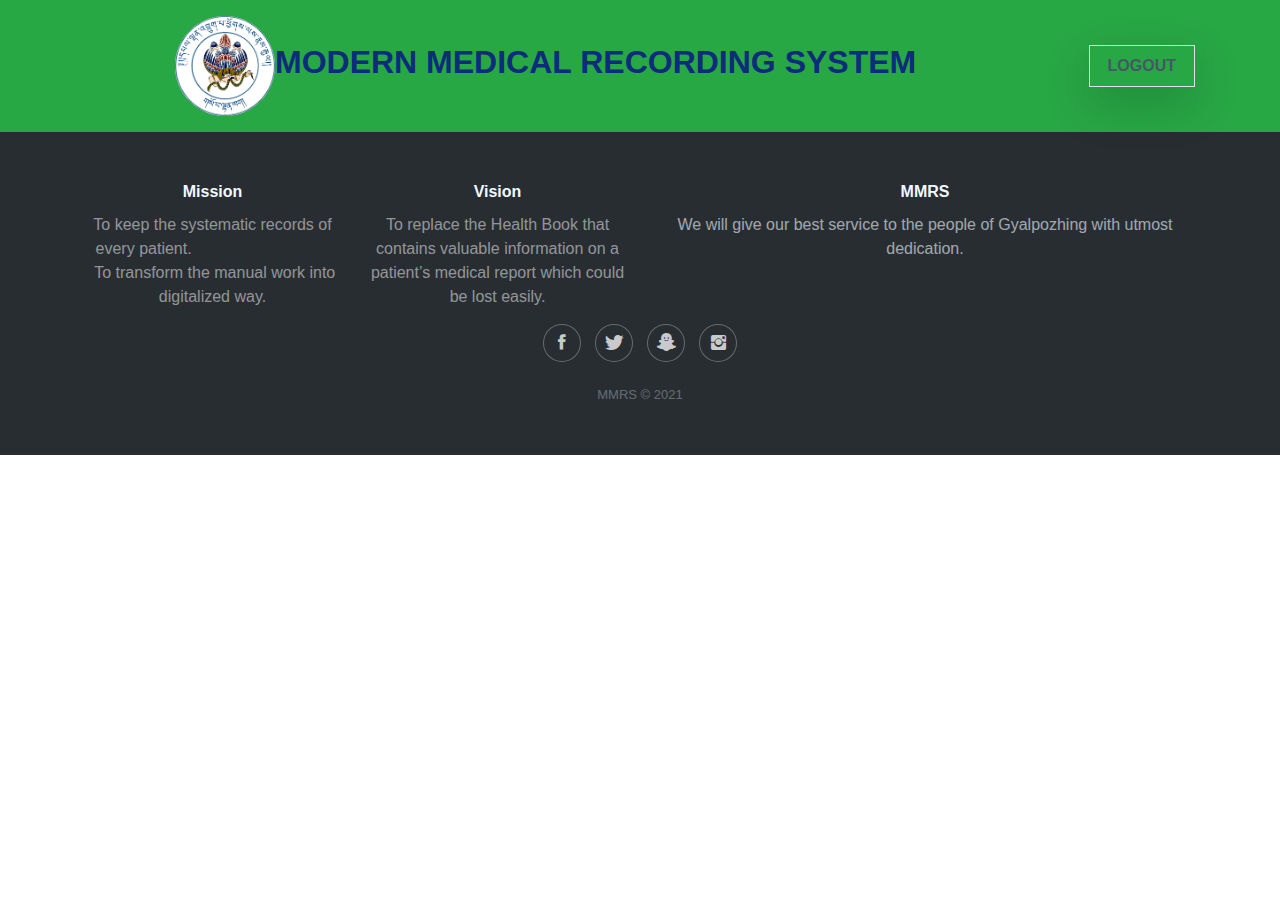
<file: untitled-7.html>
<!DOCTYPE html>
<html>

<head>
    <meta charset="utf-8">
    <meta name="viewport" content="width=device-width, initial-scale=1.0, shrink-to-fit=no">
    <title>home</title>
    <link rel="stylesheet" href="assets/bootstrap/css/bootstrap.min.css">
    <link rel="stylesheet" href="https://fonts.googleapis.com/css?family=Abhaya+Libre">
    <link rel="stylesheet" href="https://fonts.googleapis.com/css?family=Abril+Fatface">
    <link rel="stylesheet" href="https://fonts.googleapis.com/css?family=Bitter:400,700">
    <link rel="stylesheet" href="assets/fonts/fontawesome-all.min.css">
    <link rel="stylesheet" href="assets/fonts/font-awesome.min.css">
    <link rel="stylesheet" href="assets/fonts/ionicons.min.css">
    <link rel="stylesheet" href="assets/fonts/simple-line-icons.min.css">
    <link rel="stylesheet" href="assets/fonts/fontawesome5-overrides.min.css">
    <link rel="stylesheet" href="assets/css/Contact-Form-Clean.css">
    <link rel="stylesheet" href="assets/css/Features-Blue.css">
    <link rel="stylesheet" href="assets/css/Footer-Dark.css">
    <link rel="stylesheet" href="assets/css/Header-Dark.css">
    <link rel="stylesheet" href="https://cdnjs.cloudflare.com/ajax/libs/animate.css/3.5.2/animate.min.css">
    <link rel="stylesheet" href="assets/css/Login-Form-Dark-1.css">
    <link rel="stylesheet" href="assets/css/Login-Form-Dark.css">
    <link rel="stylesheet" href="assets/css/Navigation-Clean.css">
    <link rel="stylesheet" href="assets/css/styles.css">
</head>

<body><nav class="navbar navbar-light navbar-expand-md bg-success navigation-clean">
    <div class="container"><button data-toggle="collapse" data-target="#navcol-1" class="navbar-toggler"><span class="sr-only">Toggle navigation</span><span class="navbar-toggler-icon"></span></button><img class="rounded-circle" src="assets/img/log.png" width="100" height="100" />
        <div
            class="collapse navbar-collapse" id="navcol-1">
            <h2><strong>MODERN MEDICAL RECORDING SYSTEM</strong></h2>
            <ul class="nav navbar-nav ml-auto">
                <li role="presentation" class="nav-item"></li>
                <li role="presentation" class="nav-item"></li>
                <li role="presentation" class="nav-item"><a class="nav-link border rounded-0 shadow-lg d-inline float-right" href="untitled-6.html"><strong>LOGOUT</strong></a></li>
                <li role="presentation" class="nav-item"></li>
            </ul>
    </div>
    </div>
</nav>
    <div class="footer-dark">
        <footer>
            <div class="container">
                <div class="row">
                    <div class="col-sm-6 col-md-3 item">
                        <h3>Mission</h3>
                        <ul>
                            <li><a href="#"></a></li>
                            <li></li>
                            <li><a href="#"></a></li>
                        </ul>
                        <p class="text-white-50">To keep the systematic records of every patient.&nbsp; &nbsp; &nbsp; &nbsp; &nbsp; &nbsp; &nbsp; &nbsp; &nbsp; &nbsp; &nbsp; &nbsp; &nbsp; &nbsp; &nbsp; &nbsp; &nbsp;To transform the manual work into digitalized&nbsp;way.</p>
                    </div>
                    <div class="col-sm-6 col-md-3 item">
                        <h3>Vision</h3>
                        <p class="text-white-50">To replace the Health Book that contains valuable information on a patient’s medical report which could be lost easily. </p>
                        <ul>
                            <li><a href="#"></a></li>
                            <li><a href="#"></a></li>
                            <li><a href="#"></a></li>
                        </ul>
                    </div>
                    <div class="col-md-6 item text">
                        <h3>MMRS</h3>
                        <p>We will give our best service to the people of Gyalpozhing with utmost dedication.<br><br></p>
                        <p></p>
                    </div>
                    <div class="col item social"><a href="#"><i class="icon ion-social-facebook"></i></a><a href="#"><i class="icon ion-social-twitter"></i></a><a href="#"><i class="icon ion-social-snapchat"></i></a><a href="#"><i class="icon ion-social-instagram"></i></a></div>
                </div>
                <p class="copyright">MMRS © 2021</p>
            </div>
        </footer>
    </div>
    <script src="assets/js/jquery.min.js"></script>
    <script src="assets/bootstrap/js/bootstrap.min.js"></script>
    <script src="assets/js/bs-init.js"></script>
</body>

</html>
</file>
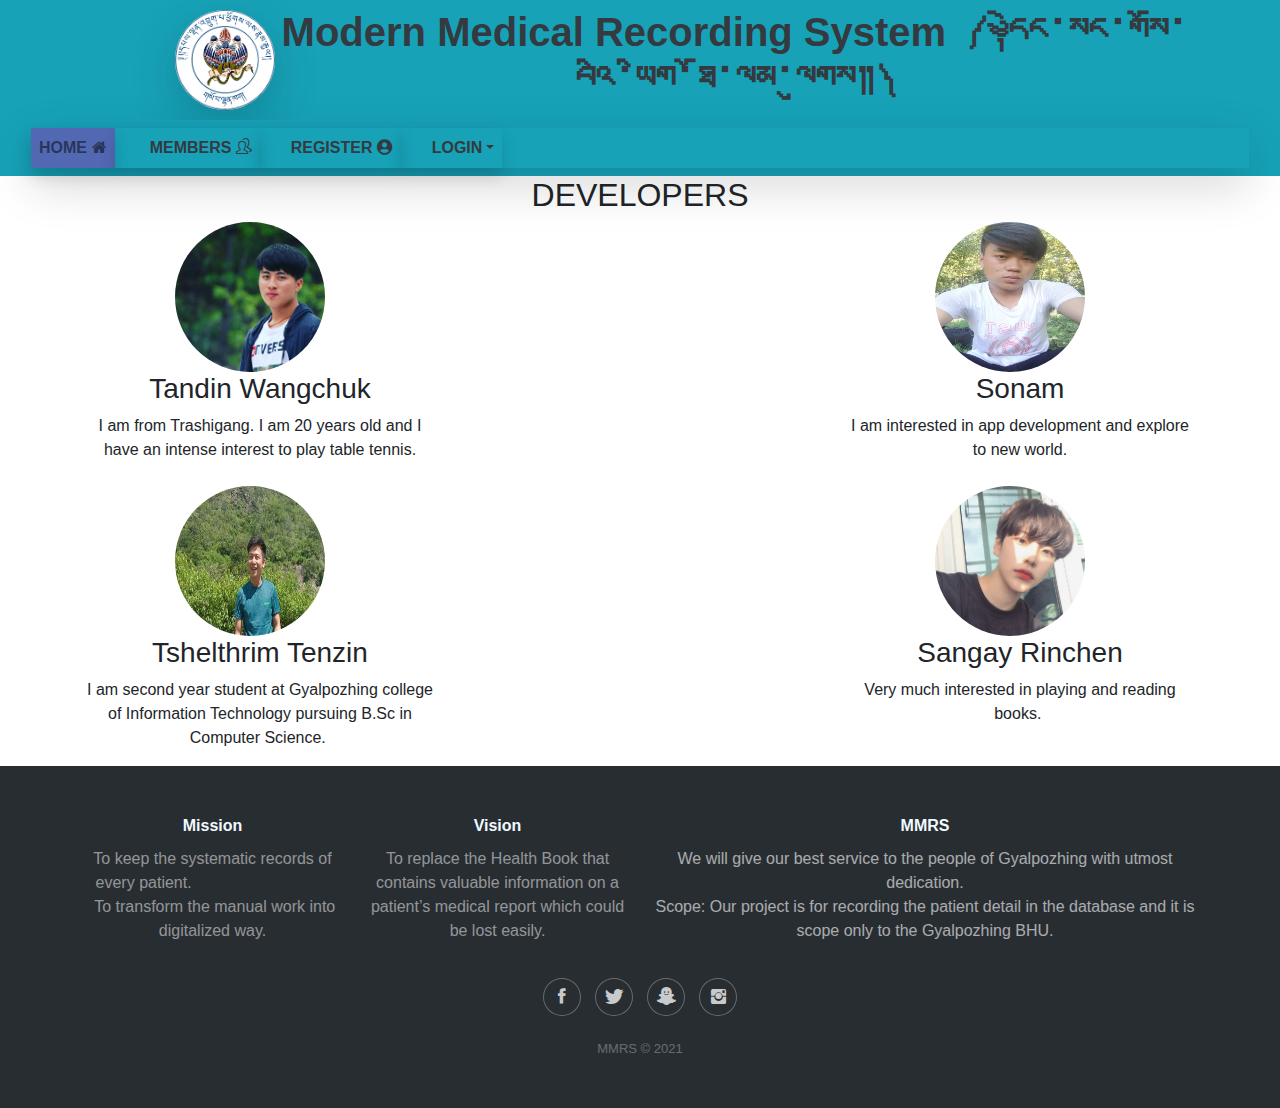
<file: untitled.html>
<!DOCTYPE html>
<html>

<head>
    <meta charset="utf-8">
    <meta name="viewport" content="width=device-width, initial-scale=1.0, shrink-to-fit=no">
    <title>home</title>
    <link rel="stylesheet" href="assets/bootstrap/css/bootstrap.min.css">
    <link rel="stylesheet" href="https://fonts.googleapis.com/css?family=Abhaya+Libre">
    <link rel="stylesheet" href="https://fonts.googleapis.com/css?family=Abril+Fatface">
    <link rel="stylesheet" href="https://fonts.googleapis.com/css?family=Bitter:400,700">
    <link rel="stylesheet" href="assets/fonts/fontawesome-all.min.css">
    <link rel="stylesheet" href="assets/fonts/font-awesome.min.css">
    <link rel="stylesheet" href="assets/fonts/ionicons.min.css">
    <link rel="stylesheet" href="assets/fonts/simple-line-icons.min.css">
    <link rel="stylesheet" href="assets/fonts/fontawesome5-overrides.min.css">
    <link rel="stylesheet" href="assets/css/Contact-Form-Clean.css">
    <link rel="stylesheet" href="assets/css/Features-Blue.css">
    <link rel="stylesheet" href="assets/css/Footer-Dark.css">
    <link rel="stylesheet" href="assets/css/Header-Dark.css">
    <link rel="stylesheet" href="https://cdnjs.cloudflare.com/ajax/libs/animate.css/3.5.2/animate.min.css">
    <link rel="stylesheet" href="assets/css/Login-Form-Dark-1.css">
    <link rel="stylesheet" href="assets/css/Login-Form-Dark.css">
    <link rel="stylesheet" href="assets/css/Navigation-Clean.css">
    <link rel="stylesheet" href="assets/css/styles.css">
</head>

<body>
    <nav class="navbar navbar-dark navbar-expand-lg bg-info navigation-clean-search">
        <div class="container"><img class="rounded-circle shadow-lg" src="assets/img/log.png" width="100" height="100">
            <h1 class="text-center text-dark"><strong>Modern Medical Recording System&nbsp; ༼༆དེང་སང་གསོ་བའི་ཡིག་ཐོ་ལམ་ལུགས༎༽</strong></h1>
        </div>
    </nav>
    <nav class="navbar navbar-light navbar-expand-md text-warning bg-info">
        <div class="container-fluid">
            <div class="btn-group" role="group"></div><button data-toggle="collapse" class="navbar-toggler" data-target="#navcol-2"><span class="sr-only">Toggle navigation</span><span class="navbar-toggler-icon"></span></button>
            <div class="collapse navbar-collapse shadow-lg" id="navcol-2">
                <ul class="nav navbar-nav">
                    <li class="nav-item" role="presentation"></li>
                    <li class="nav-item" role="presentation"></li>
                    <li class="nav-item" role="presentation"></li>
                    <li class="nav-item" role="presentation"><a class="nav-link text-uppercase shadow" data-bs-hover-animate="pulse" href="index.html" style="background-color: rgb(82,104,179);"><strong>HOME</strong><i class="fa fa-home" style="padding-left: 5px;"></i></a></li>
                    <li class="nav-item"
                        role="presentation"><a class="nav-link text-uppercase text-dark shadow" data-bs-hover-animate="pulse" href="untitled.html" style="font-weight: normal;"><strong>&nbsp; &nbsp; &nbsp; MEMBERS</strong><i class="icon-people" style="padding-left: 5px;"></i></a></li>
                    <li
                        class="nav-item" role="presentation"><a class="nav-link text-dark shadow" data-bs-hover-animate="pulse" style="font-style: normal;" href="untitled-2.html"><strong>&nbsp; &nbsp; &nbsp;REGISTER</strong><i class="fas fa-user-circle" style="padding-left: 5px;"></i></a></li>
                        <li
                            class="nav-item dropdown"><a class="dropdown-toggle nav-link text-dark shadow" data-toggle="dropdown" aria-expanded="false" data-bs-hover-animate="pulse" href="#">&nbsp; &nbsp; &nbsp;<strong>LOGIN</strong></a>
                            <div class="dropdown-menu bg-dark" role="menu"
                                data-bs-hover-animate="pulse" style="padding: 2px;"><a class="dropdown-item text-white bg-dark" role="presentation" href="untitled-3.html" style="background-color: rgba(52,44,152,0.51);"><strong>STAFF</strong></a><a class="dropdown-item text-white bg-dark" role="presentation"
                                    href="untitled-4.html"><strong>PATIENT</strong></a></div>
                            </li>
                </ul>
            </div>
        </div>
    </nav>
    <div class="container">
        <div class="intro">
            <h2 class="text-center">DEVELOPERS</h2>
        </div>
        <div class="row people">
            <div class="col-md-6 col-lg-4 item">
                <div class="box"><img class="rounded-circle" src="assets/img/IMG_20191004_223519.jpg" width="150" height="150">
                    <h3 class="name">Tandin Wangchuk</h3>
                    <p class="description">I am from Trashigang. I am 20 years old and I have an intense interest to play table tennis.</p>
                </div>
            </div>
            <div class="col-md-6 col-lg-4 item"></div>
            <div class="col-md-6 col-lg-4 item">
                <div class="box"><img class="rounded-circle" src="assets/img/s.jpg" width="150" height="150">
                    <h3 class="name">Sonam</h3>
                    <p class="description">I am interested in app development and explore to new world.</p>
                </div>
            </div>
        </div>
    </div>
    <div class="container">
        <div class="intro">
            <h2 class="text-center"></h2>
        </div>
        <div class="row people">
            <div class="col-md-6 col-lg-4 item">
                <div class="box"><img class="rounded-circle" src="assets/img/t.jpg" width="150" height="150">
                    <h3 class="name">Tshelthrim Tenzin</h3>
                    <p class="description">I am second year student at Gyalpozhing college of Information Technology pursuing B.Sc in Computer Science.&nbsp;</p>
                </div>
            </div>
            <div class="col-md-6 col-lg-4 item"></div>
            <div class="col-md-6 col-lg-4 item">
                <div class="box"><img class="rounded-circle" src="assets/img/sa.jpg" width="150" height="150">
                    <h3 class="name">Sangay Rinchen</h3>
                    <p class="description">Very much interested in playing and reading books.&nbsp;</p>
                </div>
            </div>
        </div>
    </div>
    <div class="footer-dark">
        <footer>
            <div class="container">
                <div class="row">
                    <div class="col-sm-6 col-md-3 item">
                        <h3>Mission</h3>
                        <ul>
                            <li><a href="#"></a></li>
                            <li></li>
                            <li><a href="#"></a></li>
                        </ul>
                        <p class="text-white-50">To keep the systematic records of every patient.&nbsp; &nbsp; &nbsp; &nbsp; &nbsp; &nbsp; &nbsp; &nbsp; &nbsp; &nbsp; &nbsp; &nbsp; &nbsp; &nbsp; &nbsp; &nbsp; &nbsp;To transform the manual work into digitalized&nbsp;way.</p>
                    </div>
                    <div class="col-sm-6 col-md-3 item">
                        <h3>Vision</h3>
                        <p class="text-white-50">To replace the Health Book that contains valuable information on a patient’s medical report which could be lost easily. </p>
                        <ul>
                            <li><a href="#"></a></li>
                            <li><a href="#"></a></li>
                            <li><a href="#"></a></li>
                        </ul>
                    </div>
                    <div class="col-md-6 item text">
                        <h3>MMRS</h3>
                        <p class="text-white" style="color: rgb(240,249,255);">We will give our best service to the people of Gyalpozhing with utmost dedication.</p>
                        <p class="text-center text-white" style="color: rgb(240,249,255);">Scope: Our project is for recording the patient detail in the database and it is scope only to the Gyalpozhing BHU.</p>
                    </div>
                    <div class="col item social"><a href="#"><i class="icon ion-social-facebook"></i></a><a href="#"><i class="icon ion-social-twitter"></i></a><a href="#"><i class="icon ion-social-snapchat"></i></a><a href="#"><i class="icon ion-social-instagram"></i></a></div>
                </div>
                <p class="copyright">MMRS © 2021</p>
            </div>
        </footer>
    </div>
    <script src="assets/js/jquery.min.js"></script>
    <script src="assets/bootstrap/js/bootstrap.min.js"></script>
    <script src="assets/js/bs-init.js"></script>
</body>

</html>
</file>
<file: assets/css/Contact-Form-Clean.css>
.contact-clean {
  background: #f1f7fc;
  padding: 80px 0;
}

@media (max-width:767px) {
  .contact-clean {
    padding: 20px 0;
  }
}

.contact-clean form {
  max-width: 480px;
  width: 90%;
  margin: 0 auto;
  background-color: #ffffff;
  padding: 40px;
  border-radius: 4px;
  color: #505e6c;
  box-shadow: 1px 1px 5px rgba(0,0,0,0.1);
}

@media (max-width:767px) {
  .contact-clean form {
    padding: 30px;
  }
}

.contact-clean h2 {
  margin-top: 5px;
  font-weight: bold;
  font-size: 28px;
  margin-bottom: 36px;
  color: inherit;
}

.contact-clean .form-group:last-child {
  margin-bottom: 5px;
}

.contact-clean form .form-control {
  background: #fff;
  border-radius: 2px;
  box-shadow: 1px 1px 1px rgba(0,0,0,0.05);
  outline: none;
  color: inherit;
  padding-left: 12px;
  height: 42px;
}

.contact-clean form .form-control:focus {
  border: 1px solid #b2b2b2;
}

.contact-clean form textarea.form-control {
  min-height: 100px;
  max-height: 260px;
  padding-top: 10px;
  resize: vertical;
}

.contact-clean form .btn {
  padding: 16px 32px;
  border: none;
  background: none;
  box-shadow: none;
  text-shadow: none;
  opacity: 0.9;
  text-transform: uppercase;
  font-weight: bold;
  font-size: 13px;
  letter-spacing: 0.4px;
  line-height: 1;
  outline: none !important;
}

.contact-clean form .btn:hover {
  opacity: 1;
}

.contact-clean form .btn:active {
  transform: translateY(1px);
}

.contact-clean form .btn-primary {
  background-color: #055ada !important;
  margin-top: 15px;
  color: #fff;
}

.picon {
  vertical-align: middle;
  border-style: none;
  width: 75px;
  border-radius: 50%;
  align-content: center;
  margin-left: 60px;
}

.profile {
  vertical-align: middle;
  border-style: none;
  border-radius: 50%;
  width: 80px;
  margin-left: 60px;
  padding-bottom: 3px;
}

.text-secondary {
  background-image: url('../../assets/img/hospital.jpg);
}

.text-center {
  text-align: center!important;
  width: 100%;
}
</file>
<file: assets/css/Features-Blue.css>
.features-blue {
  color: #fff;
  background: linear-gradient(135deg, #172a74, #21a9af);
  background-color: #184e8e;
  padding-bottom: 30px;
}

@media (max-width:767px) {
  .features-blue {
    padding-bottom: 10px;
  }
}

.features-blue p {
  color: rgba(255,255,255,0.6);
}

.features-blue h2 {
  font-weight: bold;
  margin-bottom: 40px;
  padding-top: 40px;
  color: inherit;
}

@media (max-width:767px) {
  .features-blue h2 {
    margin-bottom: 25px;
    padding-top: 25px;
    font-size: 24px;
  }
}

.features-blue .intro {
  font-size: 16px;
  max-width: 500px;
  margin: 0 auto 60px;
}

@media (max-width:767px) {
  .features-blue .intro {
    margin-bottom: 40px;
  }
}

.features-blue .item {
  min-height: 100px;
  padding-left: 80px;
  margin-bottom: 40px;
}

@media (max-width:767px) {
  .features-blue .item {
    min-height: 0;
  }
}

.features-blue .item .name {
  font-size: 20px;
  font-weight: bold;
  margin-top: 0;
  margin-bottom: 20px;
  color: inherit;
}

.features-blue .item .description {
  font-size: 15px;
  margin-bottom: 0;
}

.features-blue .item .icon {
  font-size: 40px;
  color: #ffcc1e;
  float: left;
  margin-left: -65px;
}
</file>
<file: assets/css/Footer-Dark.css>
.footer-dark {
  padding: 50px 0;
  color: #f0f9ff;
  background-color: #282d32;
}

.footer-dark h3 {
  margin-top: 0;
  margin-bottom: 12px;
  font-weight: bold;
  font-size: 16px;
  text-align: center;
}

.footer-dark ul {
  padding: 0;
  list-style: none;
  line-height: 1.6;
  font-size: 14px;
  margin-bottom: 0;
}

.footer-dark ul a {
  color: inherit;
  text-decoration: none;
  opacity: 0.6;
}

.footer-dark ul a:hover {
  opacity: 0.8;
}

@media (max-width:767px) {
  .footer-dark .item:not(.social) {
    text-align: center;
    padding-bottom: 20px;
  }
}

.footer-dark .item.text {
  margin-bottom: 36px;
}

@media (max-width:767px) {
  .footer-dark .item.text {
    margin-bottom: 0;
  }
}

.footer-dark .item.text p {
  opacity: 0.6;
  margin-bottom: 0;
}

.footer-dark .item.social {
  text-align: center;
}

@media (max-width:991px) {
  .footer-dark .item.social {
    text-align: center;
    margin-top: 20px;
  }
}

.footer-dark .item.social > a {
  font-size: 20px;
  width: 36px;
  height: 36px;
  line-height: 36px;
  display: inline-block;
  text-align: center;
  border-radius: 50%;
  box-shadow: 0 0 0 1px rgba(255,255,255,0.4);
  margin: 0 8px;
  color: #fff;
  opacity: 0.75;
}

.footer-dark .item.social > a:hover {
  opacity: 0.9;
}

.footer-dark .copyright {
  text-align: center;
  padding-top: 24px;
  opacity: 0.3;
  font-size: 13px;
  margin-bottom: 0;
}
</file>
<file: assets/css/Header-Dark.css>
.header-dark {
  background: url(../../assets/img/mountain_bg.jpg) #444;
  background-size: cover;
  padding-bottom: 80px;
}

@media (min-width:768px) {
  .header-dark {
    padding-bottom: 120px;
  }
}

.header-dark .navbar {
  background: transparent;
  color: #fff;
  border-radius: 0;
  box-shadow: none;
  border: none;
}

@media (min-width:768px) {
  .header-dark .navbar {
    padding-top: .75rem;
    padding-bottom: .75rem;
  }
}

.header-dark .navbar .navbar-brand {
  font-weight: bold;
  color: inherit;
}

.header-dark .navbar .navbar-brand:hover {
  color: #f0f0f0;
}

.header-dark .navbar .navbar-collapse span {
  margin-top: 5px;
}

.header-dark .navbar .navbar-collapse span .login {
  color: #d9d9d9;
  margin-right: .5rem;
  text-decoration: none;
}

.header-dark .navbar .navbar-collapse span .login:hover {
  color: #fff;
}

.header-dark .navbar .navbar-toggler {
  border-color: #747474;
}

.header-dark .navbar .navbar-toggler:hover, .header-dark .navbar-toggler:focus {
  background: none;
}

.header-dark .navbar .navbar-toggler {
  color: #eee;
}

.header-dark .navbar .navbar-collapse, .header-dark .navbar .form-inline {
  border-color: #636363;
}

@media (min-width: 992px) {
  .header-dark .navbar.navbar .navbar-nav .nav-link {
    padding-left: 1.2rem;
    padding-right: 1.2rem;
  }
}

.header-dark .navbar.navbar-dark .navbar-nav .nav-link {
  color: #d9d9d9;
}

.header-dark .navbar.navbar-dark .navbar-nav .nav-link:focus, .header-dark .navbar.navbar-dark .navbar-nav .nav-link:hover {
  color: #fcfeff !important;
  background-color: transparent;
}

.header-dark .navbar .navbar-nav > li > .dropdown-menu {
  margin-top: -5px;
  box-shadow: 0 4px 8px rgba(0,0,0,.1);
  background-color: #fff;
  border-radius: 2px;
}

.header-dark .navbar .dropdown-menu .dropdown-item:focus, .header-dark .navbar .dropdown-menu .dropdown-item {
  line-height: 2;
  font-size: 14px;
  color: #37434d;
}

.header-dark .navbar .dropdown-menu .dropdown-item:focus, .header-dark .navbar .dropdown-menu .drodown-item:hover {
  background: #ebeff1;
}

.header-dark .navbar .action-button, .header-dark .navbar .action-button:active {
  background: #208f8f;
  border-radius: 20px;
  font-size: inherit;
  color: #fff;
  box-shadow: none;
  border: none;
  text-shadow: none;
  padding: .5rem .8rem;
  transition: background-color 0.25s;
}

.header-dark .navbar .action-button:hover {
  background: #269d9d;
}

.header-dark .navbar .form-inline label {
  color: #ccc;
}

.header-dark .navbar .form-inline .search-field {
  display: inline-block;
  width: 80%;
  background: none;
  border: none;
  border-bottom: 1px solid transparent;
  border-radius: 0;
  color: #ccc;
  box-shadow: none;
  color: inherit;
  transition: border-bottom-color 0.3s;
}

.header-dark .navbar .form-inline .search-field:focus {
  border-bottom: 1px solid #ccc;
}

.header-dark .hero {
  margin-top: 60px;
}

@media (min-width:768px) {
  .header-dark .hero {
    margin-top: 20px;
  }
}

.header-dark .hero h1 {
  color: #fff;
  font-family: 'Bitter', serif;
  font-size: 40px;
  margin-top: 20px;
  margin-bottom: 80px;
}

@media (min-width:768px) {
  .header-dark .hero h1 {
    margin-bottom: 50px;
    line-height: 1.5;
  }
}

.header-dark .hero .embed-responsive iframe {
  background-color: #666;
}
</file>
<file: assets/css/Login-Form-Dark-1.css>
.login-dark {
  height: 1000px;
  background: #475d62 url(../../assets/img/star-sky.jpg);
  background-size: cover;
  position: relative;
}

.login-dark form {
  max-width: 320px;
  width: 90%;
  background-color: #1e2833;
  padding: 40px;
  border-radius: 4px;
  transform: translate(-50%, -50%);
  position: absolute;
  top: 50%;
  left: 50%;
  color: #fff;
  box-shadow: 3px 3px 4px rgba(0,0,0,0.2);
}

.login-dark .illustration {
  text-align: center;
  padding: 15px 0 20px;
  font-size: 100px;
  color: #2980ef;
}

.login-dark form .form-control {
  background: none;
  border: none;
  border-bottom: 1px solid #434a52;
  border-radius: 0;
  box-shadow: none;
  outline: none;
  color: inherit;
}

.login-dark form .btn-primary {
  background: #214a80;
  border: none;
  border-radius: 4px;
  padding: 11px;
  box-shadow: none;
  margin-top: 26px;
  text-shadow: none;
  outline: none;
}

.login-dark form .btn-primary:hover, .login-dark form .btn-primary:active {
  background: #214a80;
  outline: none;
}

.login-dark form .forgot {
  display: block;
  text-align: center;
  font-size: 12px;
  color: #6f7a85;
  opacity: 0.9;
  text-decoration: none;
}

.login-dark form .forgot:hover, .login-dark form .forgot:active {
  opacity: 1;
  text-decoration: none;
}

.login-dark form .btn-primary:active {
  transform: translateY(1px);
}
</file>
<file: assets/css/Login-Form-Dark.css>
.login-dark {
  height: 820px;
  background: #195360 url(../../assets/img/hospital.jpg);
  background-size: cover;
  position: relative;
}

.login-dark form {
  max-width: 320px;
  width: 550px;
  background-color: #1e2833;
  padding-left: 60px;
  padding-right: 60px;
  padding-bottom: 50px;
  border-radius: 10px;
  transform: translate(-50%, -50%);
  position: absolute;
  top: 48%;
  left: 50%;
  /*bottom: 0%;*/
  opacity: 85%;
  color: #fff;
  box-shadow: 3px 3px 4px rgba(0,0,0,0.2);
}

.login-dark .illustration {
  text-align: center;
  padding: 15px 0 20px;
  font-size: 100px;
  color: #2980ef;
}

.login-dark form .form-control {
  background: none;
  border: none;
  border-bottom: 1px solid #434a52;
  border-radius: 0;
  box-shadow: none;
  outline: none;
  color: inherit;
}

.login-dark form .btn-primary {
  background: #214a80;
  border: none;
  border-radius: 4px;
  padding: 11px;
  box-shadow: none;
  margin-top: 26px;
  text-shadow: none;
  outline: none;
}

.login-dark form .btn-primary:hover, .login-dark form .btn-primary:active {
  background: #214a80;
  outline: none;
}

.login-dark form .forgot {
  display: block;
  text-align: center;
  font-size: 12px;
  color: #6f7a85;
  opacity: 0.9;
  text-decoration: none;
}

.login-dark form .forgot:hover, .login-dark form .forgot:active {
  opacity: 1;
  text-decoration: none;
}

.login-dark form .btn-primary:active {
  transform: translateY(1px);
}

.container.vh-100 {
}
</file>
<file: assets/css/Navigation-Clean.css>
.navigation-clean {
  background: #2868c8;
  padding-top: .75rem;
  padding-bottom: .75rem;
  color: #0d2c7b;
  border-radius: 0;
  box-shadow: none;
  border: none;
  margin-bottom: 0;
}

@media (min-width:768px) {
  .navigation-clean {
    padding-top: 1rem;
    padding-bottom: 1rem;
  }
}

.navigation-clean .navbar-brand {
  font-weight: bold;
  color: inherit;
}

.navigation-clean .navbar-brand:hover {
  color: #222;
}

.navigation-clean.navbar-dark .navbar-brand:hover {
  color: #f0f0f0;
}

.navigation-clean .navbar-brand img {
  height: 100%;
  display: inline-block;
  margin-right: 10px;
  width: auto;
}

.navigation-clean .navbar-toggler {
  border-color: #ddd;
}

.navigation-clean .navbar-toggler:hover, .navigation-clean .navbar-toggler:focus {
  background: none;
}

.navigation-clean.navbar-dark .navbar-toggler {
  border-color: #555;
}

.navigation-clean .navbar-toggler {
  color: #888;
}

.navigation-clean.navbar-dark .navbar-toggler {
  color: #eee;
}

.navigation-clean .navbar-collapse, .navigation-clean .form-inline {
  border-top-color: #ddd;
}

.navigation-clean.navbar-dark .navbar-collapse, .navigation-clean.navbar-dark .form-inline {
  border-top-color: #333;
}

.navigation-clean .navbar-nav > .active > a, .navigation-clean .navbar-nav > .show > a {
  background: none;
  box-shadow: none;
}

.navigation-clean.navbar-light .navbar-nav .nav-link.active, .navigation-clean.navbar-light .navbar-nav .nav-link.active:focus, .navigation-clean.navbar-light .navbar-nav .nav-link.active:hover {
  color: #8f8f8f;
  box-shadow: none;
  background: none;
  pointer-events: none;
}

.navigation-clean.navbar .navbar-nav .nav-link {
  padding-left: 18px;
  padding-right: 18px;
}

.navigation-clean.navbar-light .navbar-nav .nav-link {
  color: #465765;
}

.navigation-clean.navbar-light .navbar-nav .nav-link:focus, .navigation-clean.navbar-light .navbar-nav .nav-link:hover {
  color: #37434d !important;
  background-color: transparent;
}

.navigation-clean .navbar-nav > li > .dropdown-menu {
  margin-top: -5px;
  box-shadow: none;
  background-color: #fff;
  border-radius: 2px;
}

@media (min-width:768px) {
  .navigation-clean .navbar-nav .show .dropdown-menu {
    box-shadow: 0 4px 8px rgba(0,0,0,.1);
  }
}

@media (max-width:767px) {
  .navigation-clean .navbar-nav .show .dropdown-menu .dropdown-item {
    color: #37434d;
    padding-top: .8rem;
    padding-bottom: .8rem;
    line-height: 1;
  }
}

.navigation-clean .dropdown-menu .dropdown-item:focus, .navigation-clean .dropdown-menu .dropdown-item {
  line-height: 2;
  color: #37434d;
}

.navigation-clean .dropdown-menu .dropdown-item:focus, .navigation-clean .dropdown-menu .dropdown-item:hover {
  background: #eee;
  color: inherit;
}

.navigation-clean.navbar-dark {
  background-color: #1f2021;
  color: #fff;
}

.navigation-clean.navbar-dark .navbar-nav a.active, .navigation-clean.navbar-dark .navbar-nav a.active:focus, .navigation-clean.navbar-dark .navbar-nav a.active:hover {
  color: #8f8f8f;
  box-shadow: none;
  background: none;
  pointer-events: none;
}

.navigation-clean.navbar-dark .navbar-nav .nav-link {
  color: #dfe8ee;
}

.navigation-clean.navbar-dark .navbar-nav .nav-link:focus, .navigation-clean.navbar-dark .navbar-nav .nav-link:hover {
  color: #fff;
  background-color: transparent;
}

.navigation-clean.navbar-dark .navbar-nav > li > .dropdown-menu {
  background-color: #1f2021;
}

.navigation-clean.navbar-dark .dropdown-menu .dropdown-item:focus, .navigation-clean.navbar-dark .dropdown-menu .dropdown-item {
  color: #f2f5f8;
}

.navigation-clean.navbar-dark .dropdown-menu .dropdown-item:focus, .navigation-clean.navbar-dark .dropdown-menu .dropdown-item:hover {
  background: #363739;
}

@media (max-width:767px) {
  .navigation-clean.navbar-dark .navbar-nav .show .dropdown-menu .dropdown-item {
    color: #fff;
  }
}
</file>
<file: assets/css/styles.css>
.container.vh-100 {
  background: #475d62 url(../../assets/img/hospital.jpg);
  background-repeat: no-repeat;
  background-size: cover;
  position: relative;
}

img {
  vertical-align: middle;
  border-style: none;
  margin-left: 90px;
}

.h3, h3 {
  font-size: 1.75rem;
  text-align: center;
}

p {
  margin-top: 0;
  margin-bottom: 1rem;
  text-align: center;
}

.rounded-0 {
  border-radius: 87%;
}
</file>
<file: assets/fonts/fontawesome5-overrides.min.css>
.fab.fa-bitcoin:before{content:"\f379"}.far.fa-calendar:before,.fas.fa-calendar:before{content:"\f133"}.far.fa-clipboard:before,.fas.fa-clipboard:before{content:"\f328"}.fab.fa-facebook-f:before{content:"\f39e"}.fab.fa-google-plus:before{content:"\f2b3"}.fas.fa-hotel:before{content:"\f594"}.fab.fa-linkedin:before{content:"\f08c"}.fas.fa-reply:before{content:"\f3e5"}.fas.fa-thermometer:before{content:"\f491"}.fab.fa-vimeo:before{content:"\f40a"}.far.fa-window-close:before,.fas.fa-window-close:before{content:"\f410"}.fab.fa-youtube-square:before{content:"\f431"}
</file>
